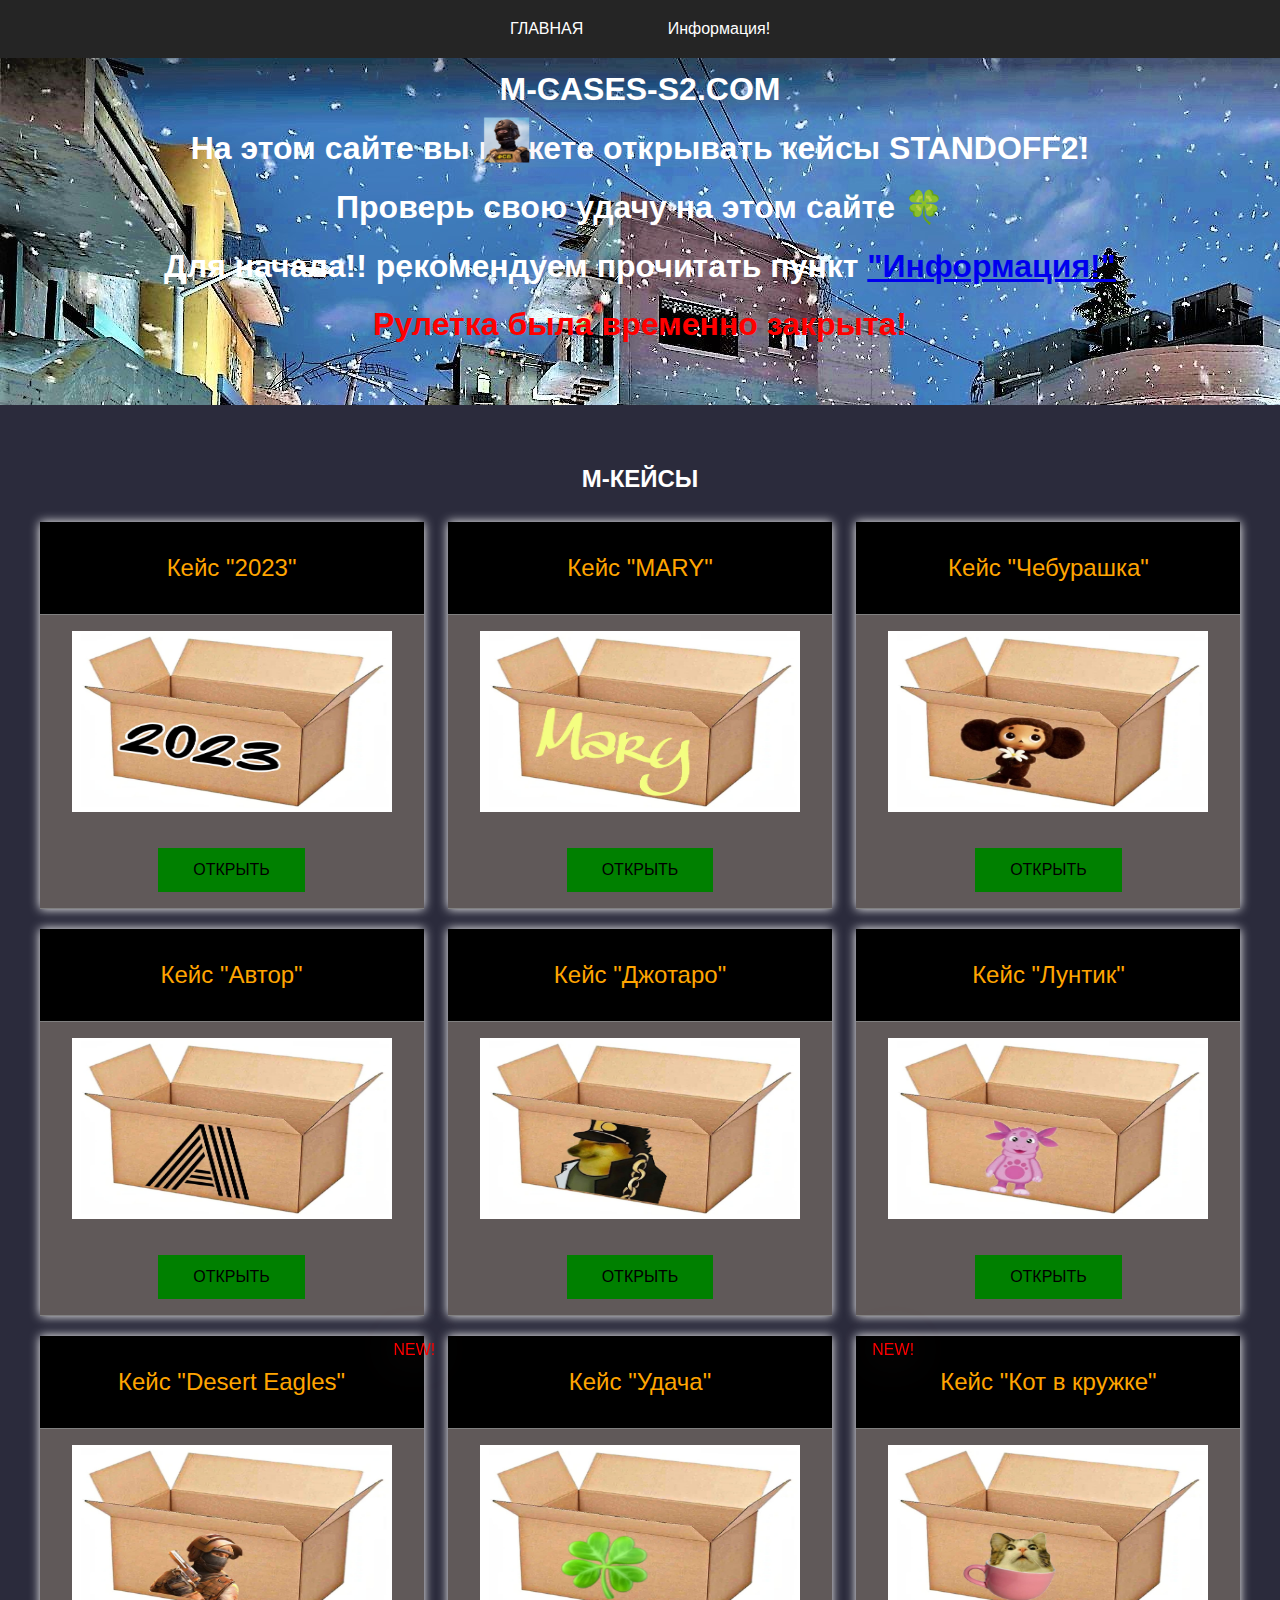
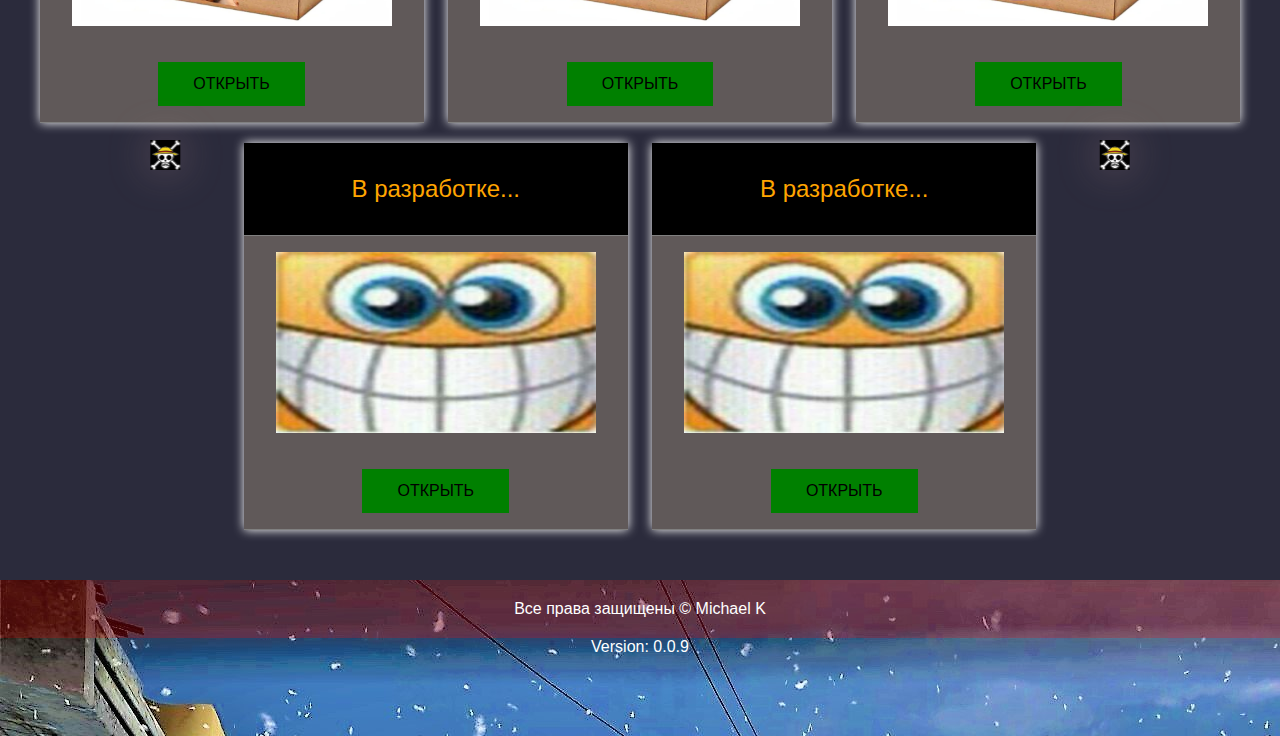
<file: index.html>
<!DOCTYPE html>
<html lang="ru">
<head>
    <meta charset="UTF-8">
    <meta name="viewport" content="width=device-width, initial-scale=1.0">
    <title>Добро пожаловать! ☃</title>
    <link rel="stylesheet" href="./style.css">
    <link rel="stylesheet" href="./media.css">
    <link rel="stylesheet" href="./Background.css">
    <link rel="icon" type="images/x-icon" href="index.ico">
</head>
<body>
    <!-- <body bgcolor="0 0 0"></body> -->
    <nav>
        <!-- <a href="Ruletka.html">Рулетка</a> -->
        <a href="index.html">ГЛАВНАЯ</a>
        <!-- <a href="">М-КЕЙСЫ</a> -->
        <a href="Inf.html">Информация!</a>
                <!-- <input type="text" placeholder="Поиск товаров...">
                <a href="Ynitaz.html">Найти!</a> -->
            </form>
        </section>
    </nav>
    <section class="team" id="team">
        <hr>
        <div style="color:rgb(255, 255, 255);">
            <h1>M-CASES-S2.COM</h1>
            <h1>На этом сайте вы можете открывать кейсы STANDOFF2!</h1>
            <h1>Проверь свою удачу на этом сайте 🍀</h1>
            <h1>Для начала!! рекомендуем прочитать пункт <a href="Inf.html">"Информация!"</a></h1>
            </div>
            <div style="color:rgb(255, 0, 0);">
            <h1>Рулетка была временно закрыта!</h1>
        </div>
    <section class="team" id="team">
    <section class="с" id="cost">
        <div style="color:rgb(255, 255, 255);">
        <h2>
            М-КЕЙСЫ
        </h2>
        </div>
        <ul>
            <li class="name_black">Кейс "2023"</li>
            <p class="fig"><img src="case2023.jpg" 
                width="320" height="181" alt="Фотография"></p>
            <!-- <li>Классик:</li> -->
            <li class="order"><a href="open-2023.html"><button>ОТКРЫТЬ</button></a></li>
        </ul>


        <ul>
            <li class="name_black">Кейс "MARY"</li>
            <p class="fig"><img src="caseMARY.jpg" 
                width="320" height="181" alt="Фотография"></p>
            <!-- <li>Классик:</li> -->
            <li class="order"><a href="open-MARY.html"><button>ОТКРЫТЬ</button></a></li>
        </ul>


        <ul>
            <li class="name_black">Кейс "Чебурашка"</li>
            <p class="fig"><img src="caseCHEBURASHKI.jpg" 
                width="320" height="181" alt="Фотография"></p>
            <!-- <li>Классик:</li> -->
            <li class="order"><a href="open-cheburashka.html"><button>ОТКРЫТЬ</button></a></li>
        </ul>


        <ul>
            <li class="name_black">Кейс "Автор"</li>
            <p class="fig"><img src="caseA.jpg" 
                width="320" height="181" alt="Фотография"></p>
            <!-- <li>Классик:</li> -->
            <li class="order"><a href="open-A.html"><button>ОТКРЫТЬ</button></a></li>
        </ul>


        <ul>
            <li class="name_black">Кейс "Джотаро"</li>
            <p class="fig"><img src="CaseJOTARO.jpg" 
                width="320" height="181" alt="Фотография"></p>
            <!-- <li>Классик:</li> -->
            <li class="order"><a href="open-JOTARO.html"><button>ОТКРЫТЬ</button></a></li>
        </ul>


        <ul>
            <li class="name_black">Кейс "Лунтик"</li>
            <p class="fig"><img src="caseLYNTIKA.jpg" 
                width="320" height="181" alt="Фотография"></p>
            <!-- <li>Классик:</li> -->
            <li class="order"><a href="open-lynt.html"><button>ОТКРЫТЬ</button></a></li>
        </ul>


        <ul>
            <li class="name_black">Кейс "Desert Eagles"</li>
            <p class="fig"><img src="DesertAvatar.jpg" 
                width="320" height="181" alt="Фотография"></p>
            <!-- <li>Классик:</li> -->
            <li class="order"><a href="open-desert.html"><button>ОТКРЫТЬ</button></a></li>
        </ul>


        <ul>
            <li class="name_black">Кейс "Удача"</li>
            <p class="fig"><img src="caselaky.jpg" 
                width="320" height="181" alt="Фотография"></p>
            <!-- <li>Классик:</li> -->
            <li class="order"><a href="open-laky.html"><button>ОТКРЫТЬ</button></a></li>
        </ul>


        <ul>
            <li class="name_black">Кейс "Кот в кружке"</li>
            <p class="fig"><img src="casecatkr.jpg" 
                width="320" height="181" alt="Фотография"></p>
            <!-- <li>Классик:</li> -->
            <li class="order"><a href="open-catKr.html"><button>ОТКРЫТЬ</button></a></li>
        </ul>


        <!-- <ul>
            <li class="name_black">Кейс Луффи</li>
            <p class="fig"><img src="caselyfi.jpg" 
                width="320" height="181" alt="Фотография"></p>
            <li>Классик:</li>
            <li class="order"><a href=""><button>ОТКРЫТЬ</button></a></li>
        </ul>

        <ul>
            <li class="name_black">Кейс Зоро</li>
            <p class="fig"><img src="casezoro.jpg" 
                width="320" height="181" alt="Фотография"></p>
            <li>Классик:</li>
            <li class="order"><a href=""><button>ОТКРЫТЬ</button></a></li>
        </ul> -->


        <ul>
            <li class="name_black">В разработке...</li>
            <p class="fig"><img src="Rjaka.jpg" 
                width="320" height="181" alt="Фотография"></p>
            <!-- <li>Классик:</li> -->
            <li class="order"><a href=""><button>ОТКРЫТЬ</button></a></li>
        </ul>

        <ul>
            <li class="name_black">В разработке...</li>
            <p class="fig"><img src="Rjaka.jpg" 
                width="320" height="181" alt="Фотография"></p>
            <!-- <li>Классик:</li> -->
            <li class="order"><a href=""><button>ОТКРЫТЬ</button></a></li>
        </ul>

        <!-- _________________ПАСХАЛКА -->
        
        


        <div class="pasxalka">
            <img src="znakLYFI.jpg" alt="">
            <!-- <h3>Butterfly "Dragon Glass</h3>
            <p class="position">4700 Б</p>
           <p>
              l
            </p> -->
          </div>


          <div class="TWOpasxalka">
            <img src="znakLYFI.jpg" alt="">
            <!-- <h3>Butterfly "Dragon Glass</h3>
            <p class="position">4700 Б</p>
           <p>
              l
            </p> -->
          </div>
        
<!-- _________________________ -->


            <!-- _____________________new -->


          <div class="new">
            
            
            <p class="position">NEW!</p>
           <!-- <p>
              l
            </p> -->
          </div>



          <div class="tnew">
            
            
            <p class="position">NEW!</p>
           <!-- <p>
              l
            </p> -->
          </div>



          <div class="hnew">
            
            
            <p class="position">NEW!</p>
           <!-- <p>
              l
            </p> -->
          </div>


            <!-- _______________________________ -->
            <div class="ava">
                <img src="ava.png" alt="">
                <!-- <h3>Butterfly "Dragon Glass</h3>
                <p class="position">4700 Б</p>
               <p>
                  l
                </p> -->
              </div>
    </section>

    <footer>
        Все права защищены © Michael K
    </footer>
    <div style="color:rgb(255, 255, 255);">
    <div>Version: 0.0.9</div>
    </div>




    <script src="https://code.jquery.com/jquery-3.6.0.min.js"></script>
    <script src="https://1ry.ru/js/snowfall.js"></script>
        <script type="text/javascript">
            $(document).snowfall();
        </script>
</body>
</html>
</file>
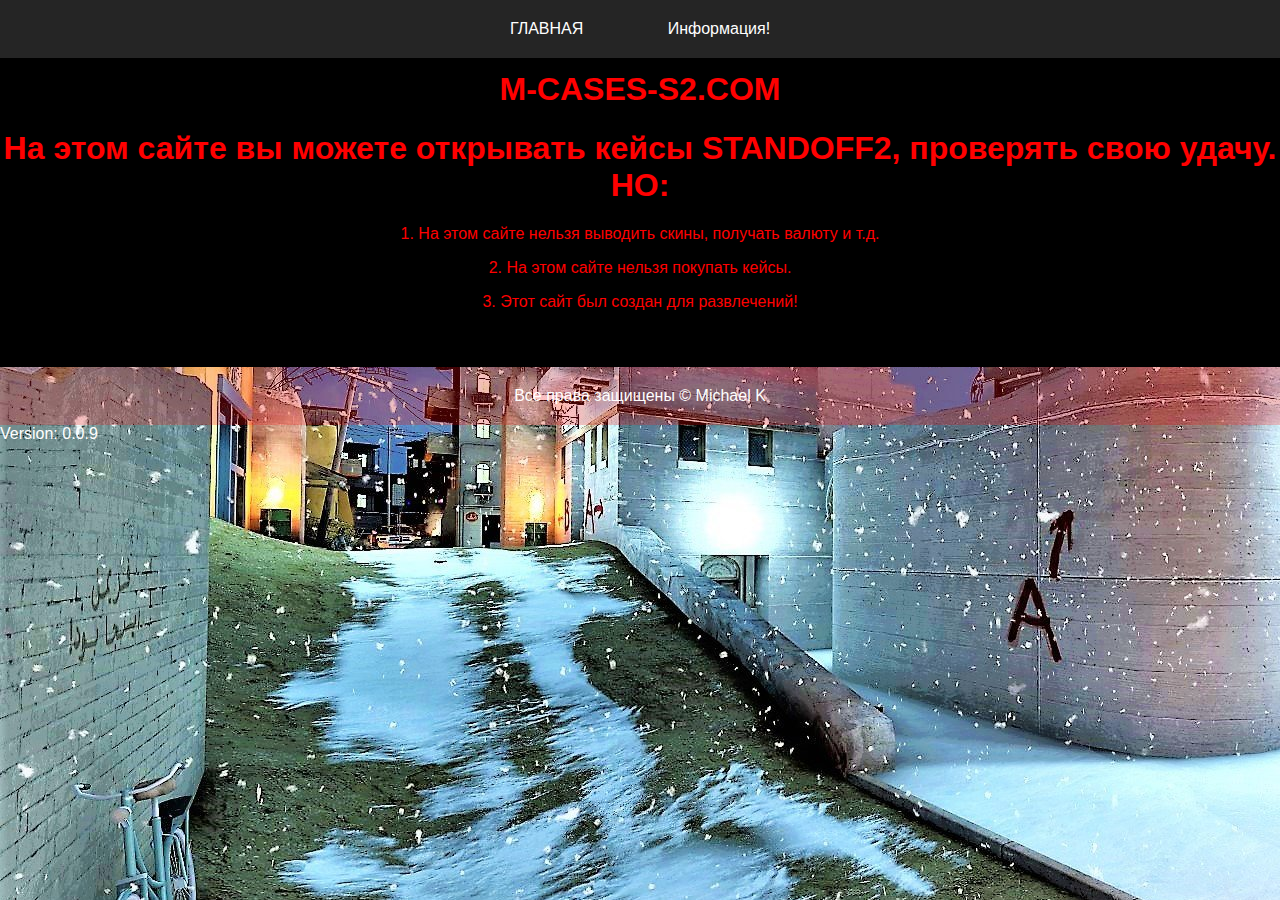
<file: Inf.html>
<!DOCTYPE html>
<html lang="ru">
<head>
    <meta charset="UTF-8">
    <meta name="viewport" content="width=device-width, initial-scale=1.0">
    <title>Информация о сайте</title>
    <link rel="stylesheet" href="./style.css">
    <link rel="stylesheet" href="./media.css">
    <link rel="stylesheet" href="./Background.css">
    <link rel="icon" type="images/x-icon" href="index.ico">
</head>
<body>
    <!-- <body bgcolor="0 0 0"></body> -->
    <nav>
        <!-- <a href="Ruletka.html">Рулетка</a> -->
        <a href="index.html">ГЛАВНАЯ</a>
        <!-- <a href="">М-КЕЙСЫ</a> -->
        <a href="Inf.html">Информация!</a>
                <!-- <input type="text" placeholder="Поиск товаров...">
                <a href="Ynitaz.html">Найти!</a> -->
            </form>
        </section>
    </nav>
    <section class="vajnoe" id="cost">
        <hr>
        <div style="color:rgb(255, 0, 0);">
            <h1>M-CASES-S2.COM</h1>
            <h1>На этом сайте вы можете открывать кейсы STANDOFF2, проверять свою удачу. НО:</h1>
            <p>1. На этом сайте нельзя выводить скины, получать валюту и т.д.</p>
            <p>2. На этом сайте нельзя покупать кейсы.</p>
            <p>3. Этот сайт был создан для развлечений! </p>
        </div>
        </section>
    
    <footer>
        Все права защищены © Michael K
    </footer>
    <div style="color:rgb(255, 255, 255);">
        <div>Version: 0.0.9</div>
        </div>



    <script src="https://code.jquery.com/jquery-3.6.0.min.js"></script>
    <script src="https://1ry.ru/js/snowfall.js"></script>
        <script type="text/javascript">
            $(document).snowfall();
        </script>
</body>
</html>
</file>
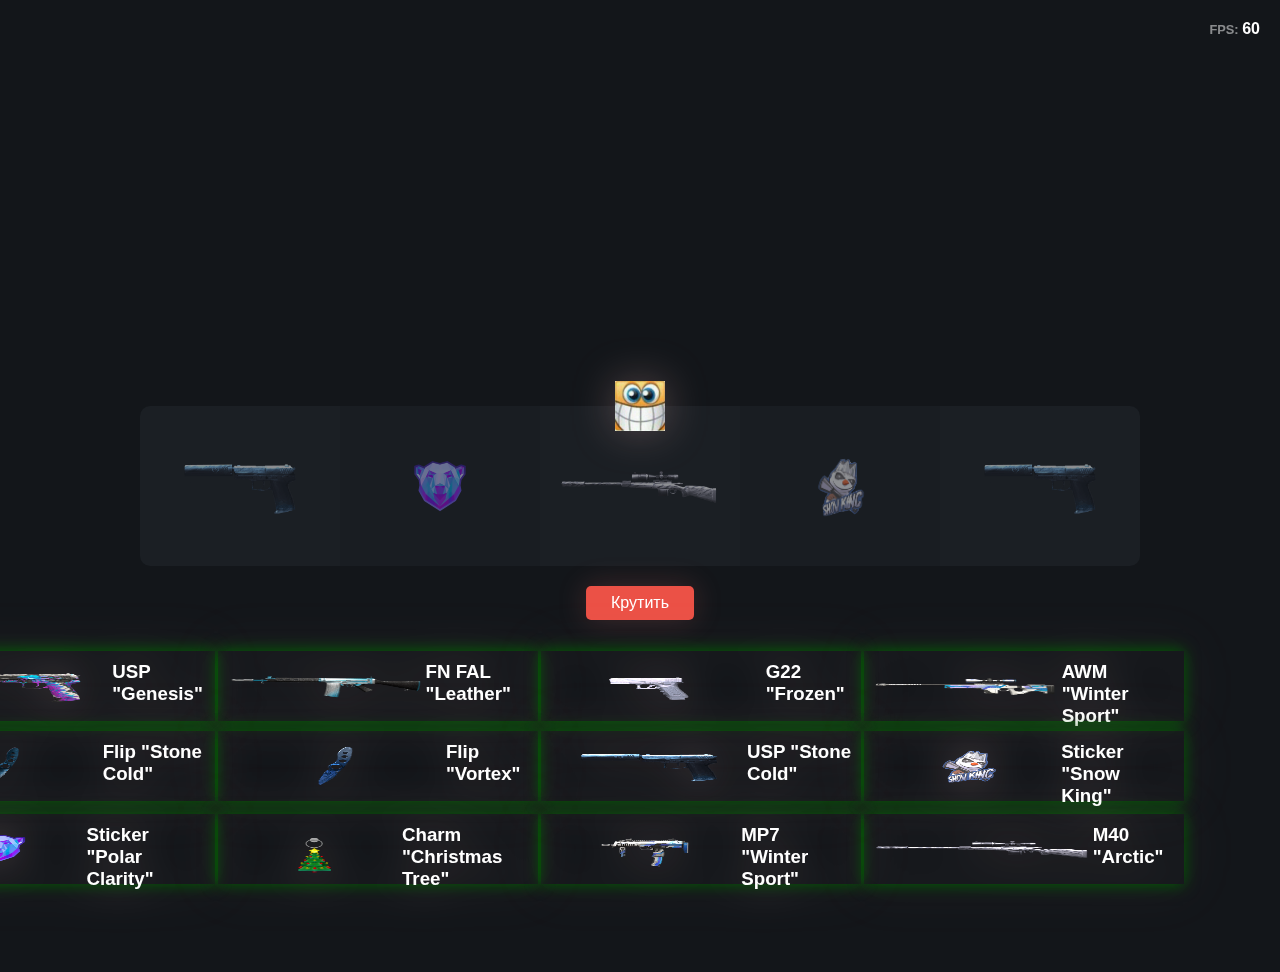
<file: open-2023.html>
<!DOCTYPE html>
<html lang="ru">
<head>
  <meta charset="UTF-8">
  <meta http-equiv="X-UA-Compatible" content="IE=edge">
  <meta name="viewport" content="width=device-width, initial-scale=1.0">
  <link rel="stylesheet" href="styleC.css">
  <link rel="icon" type="images/x-icon" href="index.ico">
  <title>КЕЙС "2023"</title>
</head>
<body>
  <div class="FPS">0</div>
  
  <div class="app">
    <img class="pointer" src="Rjaka.jpg" alt="">
    <div class="scope">
      <ul class="list"></ul>
    </div>

    <button onclick="start()" class="start">Крутить</button>
  </div>

  <div class="Onepredmet">
    <img src="genesis.png" alt="">
    <h3>USP "Genesis"</h3>
    <!-- <p class="position">4700 Б</p> -->
   <!-- <p>
      l
    </p> -->
</div>

<div class="Twopredmet">
  <img src="lither.png" alt="">
  <h3>FN FAL "Leather"</h3>
  <!-- <p class="position">4700 Б</p> -->
 <!-- <p>
    l
  </p> -->
</div>

<div class="Threepredmet">
  <img src="frozenglockkk.png" alt="">
  <h3>G22 "Frozen"</h3>
  <!-- <p class="position">4700 Б</p> -->
 <!-- <p>
    l
  </p> -->
</div>

<div class="Fourpredmet">
  <img src="winterawm.png" alt="">
  <h3>AWM "Winter Sport"</h3>
  <!-- <p class="position">4700 Б</p> -->
 <!-- <p>
    l
  </p> -->
</div>

<div class="Fivepredmet">
  <img src="vortex228.png" alt="">
  <h3>Flip "Stone Cold"</h3>
  <!-- <p class="position">4700 Б</p> -->
 <!-- <p>
    l
  </p> -->
</div>

<div class="Sixpredmet">
  <img src="vortex.png" alt="">
  <h3>Flip "Vortex"</h3>
  <!-- <p class="position">4700 Б</p> -->
 <!-- <p>
    l
  </p> -->
</div>

<div class="Sepredmet">
  <img src="polarstik.png" alt="">
  <h3>Sticker "Polar Clarity"</h3>
  <!-- <p class="position">4700 Б</p> -->
 <!-- <p>
    l
  </p> -->
</div>

<div class="Epredmet">
  <img src="elkacharm.png" alt="">
  <h3>Charm "Christmas Tree"</h3>
  <!-- <p class="position">4700 Б</p> -->
 <!-- <p>
    l
  </p> -->
</div>

<div class="Npredmet">
  <img src="wintermp7.png" alt="">
  <h3>MP7 "Winter Sport"</h3>
  <!-- <p class="position">4700 Б</p> -->
 <!-- <p>
    l
  </p> -->
</div>

<div class="Tpredmet">
  <img src="articmyxa.png" alt="">
  <h3>M40 "Arctic"</h3>
  <!-- <p class="position">4700 Б</p> -->
 <!-- <p>
    l
  </p> -->
</div>

<div class="Opredmet">
  <img src="stonecoldusp.png" alt="">
  <h3>USP "Stone Cold"</h3>
  <!-- <p class="position">4700 Б</p> -->
 <!-- <p>
    l
  </p> -->
</div>

<div class="Dpredmet">
  <img src="kingSNEGOVIK.png" alt="">
  <h3>Sticker "Snow King"</h3>
  <!-- <p class="position">4700 Б</p> -->
 <!-- <p>
    l
  </p> -->
</div>

  <script src="main2023.js"></script>



  <script src="https://code.jquery.com/jquery-3.6.0.min.js"></script>
    <script src="https://1ry.ru/js/snowfall.js"></script>
        <script type="text/javascript">
            $(document).snowfall();
        </script>






<!-- {name: 'Headphones', img: 'genesis.png', chance: 0.9},
  {name: 'Headphones', img: 'lither.png', chance: 1},
  {name: 'Headphones', img: 'frozenglockkk.png', chance: 2},
  {name: 'Headphones', img: 'winterawm.png', chance: 5},
  {name: 'iPhone', img: 'vortex228.png', chance: 9},
  {name: 'Headphones', img: 'vortex.png', chance: 12},
  {name: 'Headphones', img: 'stonecoldusp.png', chance: 19},
  {name: 'Keyboard', img: 'kingSNEGOVIK.png', chance: 25},
  {name: 'Headphones', img: 'polarstik.png', chance: 28},
  {name: 'Headphones', img: 'elkacharm.png', chance: 36},
  {name: 'Headphones', img: 'wintermp7.png', chance: 40},
  {name: 'Headphones', img: 'articmyxa.png', chance: 45} -->
</body>
</html>
</file>
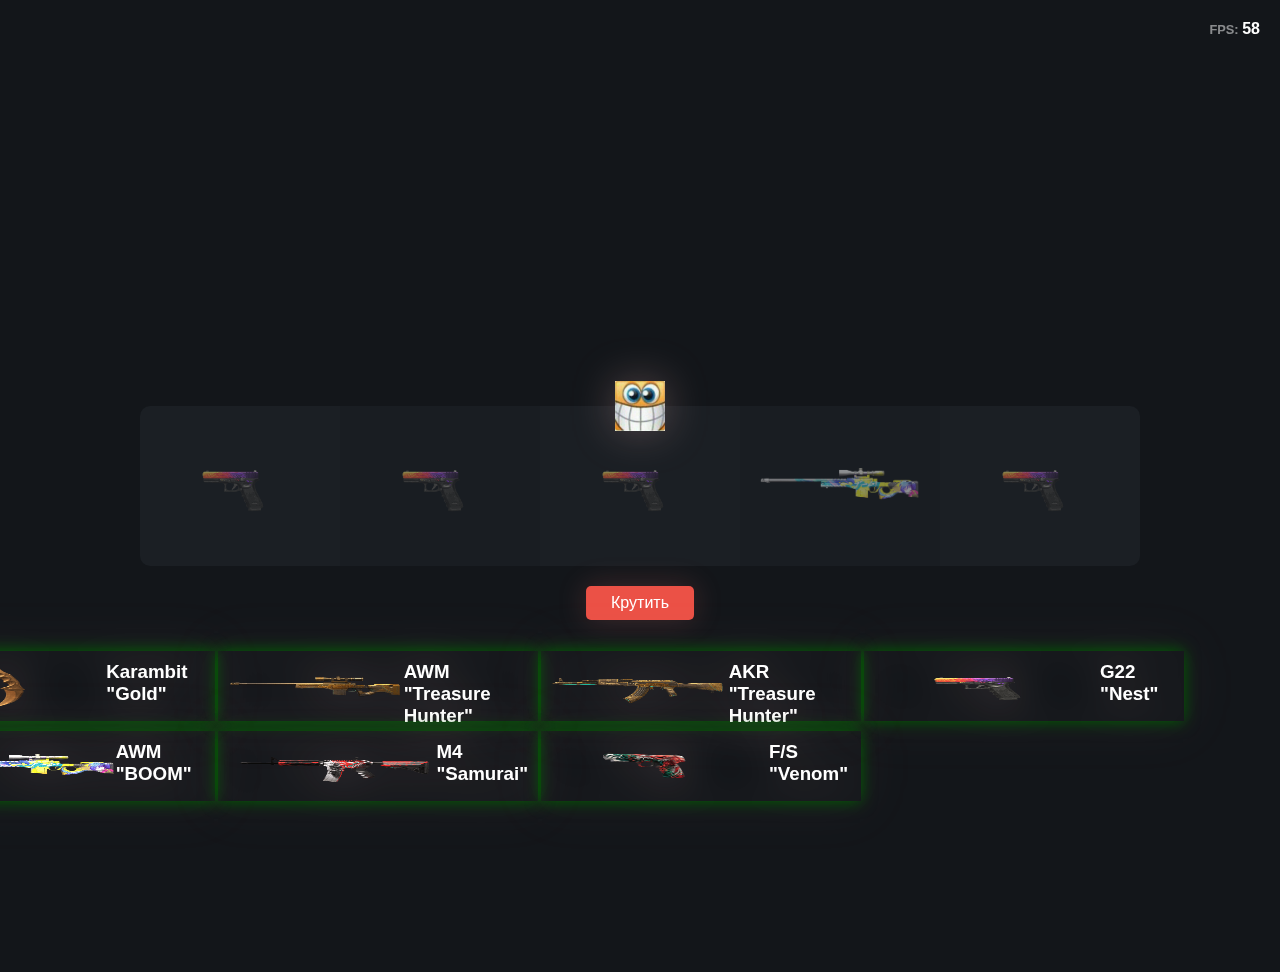
<file: open-A.html>
<!DOCTYPE html>
<html lang="ru">
<head>
  <meta charset="UTF-8">
  <meta http-equiv="X-UA-Compatible" content="IE=edge">
  <meta name="viewport" content="width=device-width, initial-scale=1.0">
  <link rel="stylesheet" href="styleC.css">
  <link rel="icon" type="images/x-icon" href="index.ico">
  <title>КЕЙС "АВТОР"</title>
</head>
<body>
  <div class="FPS">0</div>
  
  <div class="app">
    <img class="pointer" src="Rjaka.jpg" alt="">
    <div class="scope">
      <ul class="list"></ul>
    </div>

    <button onclick="start()" class="start">Крутить</button>
  </div>

  <div class="Onepredmet">
    <img src="GOLDK.png" alt="">
    <h3>Karambit "Gold"</h3>
    <!-- <p class="position">4700 Б</p> -->
   <!-- <p>
      l
    </p> -->
</div>

<div class="Twopredmet">
  <img src="TRAWM.png" alt="">
  <h3>AWM "Treasure Hunter"</h3>
  <!-- <p class="position">4700 Б</p> -->
 <!-- <p>
    l
  </p> -->
</div>

<div class="Threepredmet">
  <img src="TRAKR.png" alt="">
  <h3>AKR "Treasure Hunter"</h3>
  <!-- <p class="position">4700 Б</p> -->
 <!-- <p>
    l
  </p> -->
</div>

<div class="Fourpredmet">
  <img src="NESTGL.png" alt="">
  <h3>G22 "Nest"</h3>
  <!-- <p class="position">4700 Б</p> -->
 <!-- <p>
    l
  </p> -->
</div>

<div class="Fivepredmet">
  <img src="BOOMAWM.png" alt="">
  <h3>AWM "BOOM"</h3>
  <!-- <p class="position">4700 Б</p> -->
 <!-- <p>
    l
  </p> -->
</div>

<div class="Sixpredmet">
  <img src="M4SAM.png" alt="">
  <h3>M4 "Samurai"</h3>
  <!-- <p class="position">4700 Б</p> -->
 <!-- <p>
    l
  </p> -->
</div>



<div class="Opredmet">
  <img src="VENOMF.png" alt="">
  <h3>F/S "Venom"</h3>
  <!-- <p class="position">4700 Б</p> -->
 <!-- <p>
    l
  </p> -->
</div>


  <script src="mainAVTOR.js"></script>




  <script src="https://code.jquery.com/jquery-3.6.0.min.js"></script>
    <script src="https://1ry.ru/js/snowfall.js"></script>
        <script type="text/javascript">
            $(document).snowfall();
        </script>




<!-- {name: 'Headphones', img: 'GOLDK.png', chance: 2},
  {name: 'Headphones', img: 'TRAWM.png', chance: 3},
  {name: 'Headphones', img: 'TRAKR.png', chance: 6},
  {name: 'Headphones', img: 'NESTGL.png', chance: 11},
  {name: 'iPhone', img: 'BOOMAWM.png', chance: 18},
  {name: 'Headphones', img: 'M4SAM.png', chance: 22},
  {name: 'Headphones', img: 'VENOMF.png', chance: 27} -->
</body>
</html>
</file>
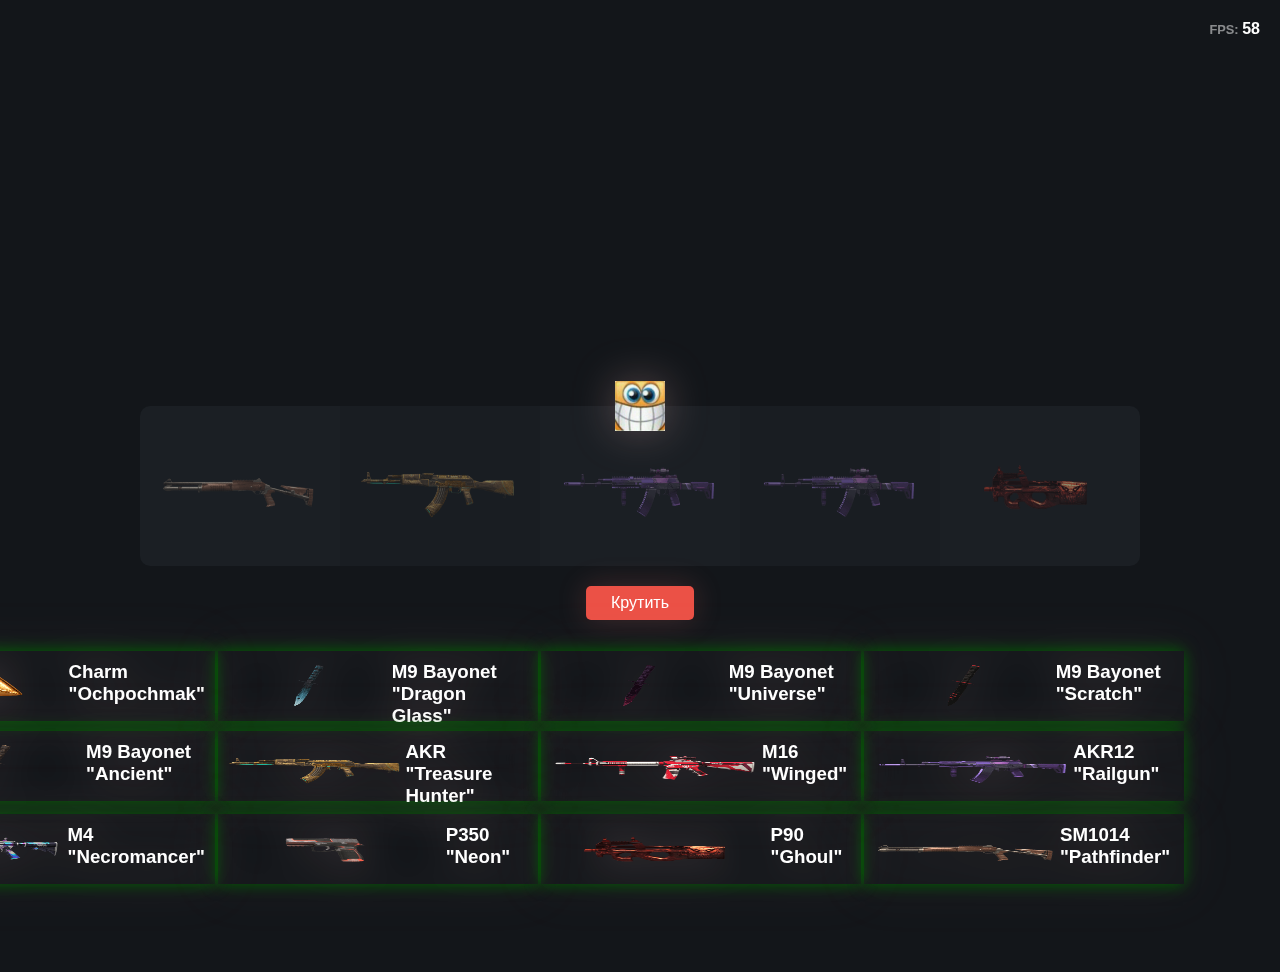
<file: open-catKr.html>
<!DOCTYPE html>
<html lang="ru">
<head>
  <meta charset="UTF-8">
  <meta http-equiv="X-UA-Compatible" content="IE=edge">
  <meta name="viewport" content="width=device-width, initial-scale=1.0">
  <link rel="stylesheet" href="styleC.css">
  <link rel="icon" type="images/x-icon" href="index.ico">
  <title>КЕЙС "Кот в кружке"</title>
</head>
<body>
  <div class="FPS">0</div>
  
  <div class="app">
    <img class="pointer" src="Rjaka.jpg" alt="">
    <div class="scope">
      <ul class="list"></ul>
    </div>

    <button onclick="start()" class="start">Крутить</button>
  </div>

  <div class="Onepredmet">
    <img src="chpok.png" alt="">
    <h3>Charm "Ochpochmak"</h3>
    <!-- <p class="position">4700 Б</p> -->
   <!-- <p>
      l
    </p> -->
</div>

<div class="Twopredmet">
  <img src="m92.png" alt="">
  <h3>M9 Bayonet "Dragon Glass"</h3>
  <!-- <p class="position">4700 Б</p> -->
 <!-- <p>
    l
  </p> -->
</div>

<div class="Threepredmet">
  <img src="m91.png" alt="">
  <h3>M9 Bayonet "Universe"</h3>
  <!-- <p class="position">4700 Б</p> -->
 <!-- <p>
    l
  </p> -->
</div>

<div class="Fourpredmet">
  <img src="m93.png" alt="">
  <h3>M9 Bayonet "Scratch"</h3>
  <!-- <p class="position">4700 Б</p> -->
 <!-- <p>
    l
  </p> -->
</div>

<div class="Fivepredmet">
  <img src="m9rjav.png" alt="">
  <h3>M9 Bayonet "Ancient"</h3>
  <!-- <p class="position">4700 Б</p> -->
 <!-- <p>
    l
  </p> -->
</div>

<div class="Sixpredmet">
  <img src="TRAKR.png" alt="">
  <h3>AKR "Treasure Hunter"</h3>
  <!-- <p class="position">4700 Б</p> -->
 <!-- <p>
    l
  </p> -->
</div>
<!-- ____________________ -->
<div class="Sepredmet">
  <img src="necrm4.png" alt="">
  <h3>M4 "Necromancer"</h3>
  <!-- <p class="position">4700 Б</p> -->
 <!-- <p>
    l
  </p> -->
</div>

<div class="Epredmet">
  <img src="neon.png" alt="">
  <h3>P350 "Neon"</h3>
  <!-- <p class="position">4700 Б</p> -->
 <!-- <p>
    l
  </p> -->
</div>

<!-- _____________________ -->

<div class="Opredmet">
  <img src="krasniyM16.png" alt="">
  <h3>M16 "Winged"</h3>
  <!-- <p class="position">4700 Б</p> -->
 <!-- <p>
    l
  </p> -->
</div>

<div class="Dpredmet">
  <img src="rail.png" alt="">
  <h3>AKR12 "Railgun"</h3>
  <!-- <p class="position">4700 Б</p> -->
 <!-- <p>
    l
  </p> -->
</div>
<!-- __________________ -->
<div class="Npredmet">
    <img src="ghoul.png" alt="">
    <h3>P90 "Ghoul"</h3>
    <!-- <p class="position">4700 Б</p> -->
   <!-- <p>
      l
    </p> -->
  </div>

  <div class="Tpredmet">
    <img src="drobDEREVO.png" alt="">
    <h3>SM1014 "Pathfinder"</h3>
    <!-- <p class="position">4700 Б</p> -->
   <!-- <p>
      l
    </p> -->
  </div>






  <script src="mainCat.js"></script>




  <script src="https://code.jquery.com/jquery-3.6.0.min.js"></script>
    <script src="https://1ry.ru/js/snowfall.js"></script>
        <script type="text/javascript">
            $(document).snowfall();
        </script>






<!-- {name: 'Headphones', img: 'chpok.png', chance: 1.3},
  {name: 'Headphones', img: 'm92.png', chance: 2},
  {name: 'Headphones', img: 'm91.png', chance: 3},
  {name: 'Headphones', img: 'm93.png', chance: 4},
  {name: 'iPhone', img: 'm9rjav.png', chance: 4.5},
  {name: 'Headphones', img: 'TRAKR.png', chance: 8.5},
  {name: 'Headphones', img: 'krasniyM16.png', chance: 18},
  {name: 'Keyboard', img: 'rail.png', chance: 28},
  {name: 'Headphones', img: 'necrm4.png', chance: 32},
  {name: 'Headphones', img: 'neon.png', chance: 40},
  {name: 'Headphones', img: 'ghoul.png', chance: 50},
  {name: 'Headphones', img: 'drobDEREVO.png', chance: 59} -->
</body>
</html>
</file>
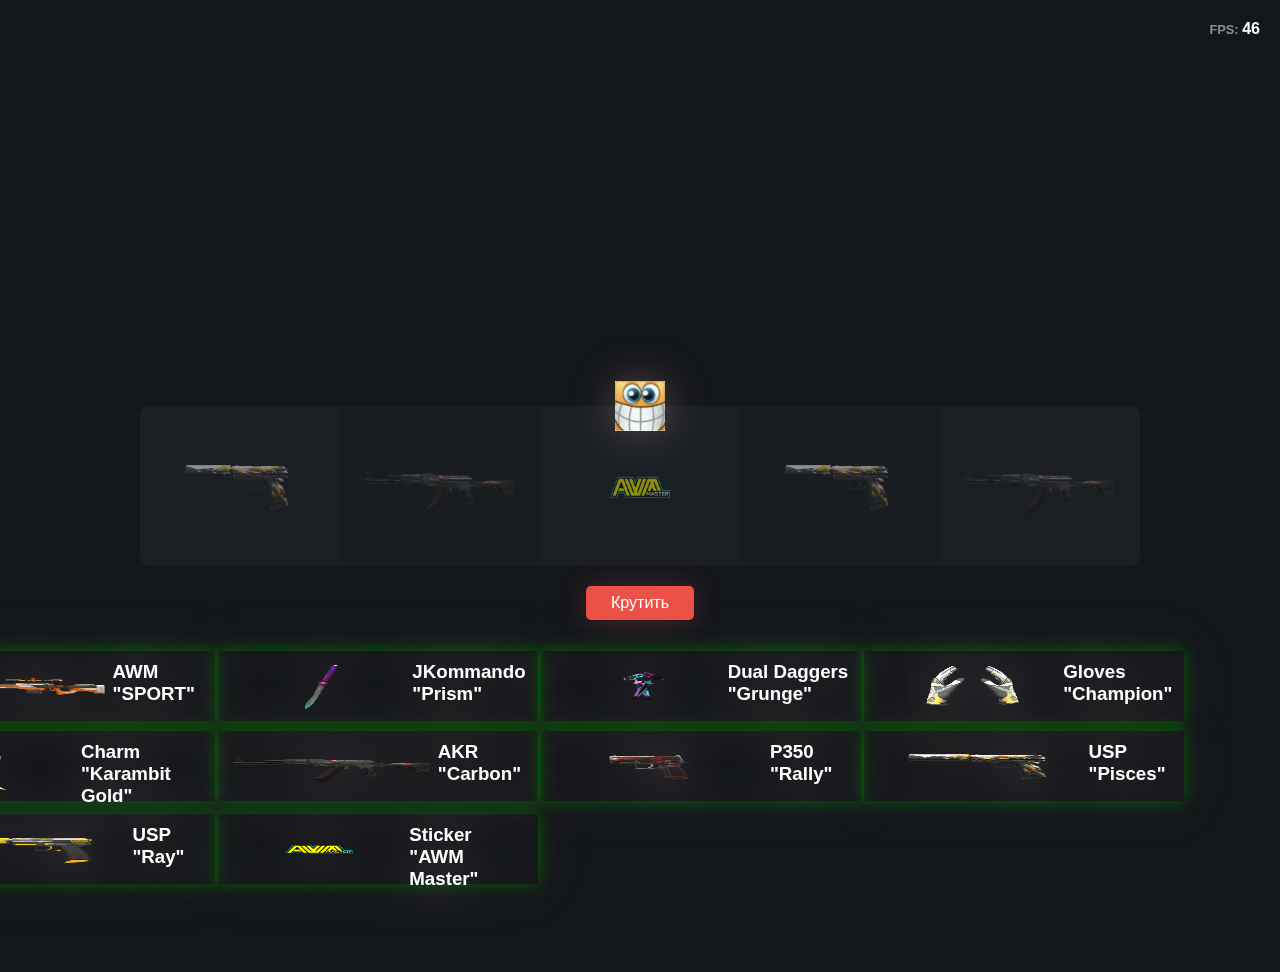
<file: open-cheburashka.html>
<!DOCTYPE html>
<html lang="ru">
<head>
  <meta charset="UTF-8">
  <meta http-equiv="X-UA-Compatible" content="IE=edge">
  <meta name="viewport" content="width=device-width, initial-scale=1.0">
  <link rel="stylesheet" href="styleC.css">
  <link rel="icon" type="images/x-icon" href="index.ico">
  <title>КЕЙС "Чебурашка"</title>
</head>
<body>
  <div class="FPS">0</div>
  
  <div class="app">
    <img class="pointer" src="Rjaka.jpg" alt="">
    <div class="scope">
      <ul class="list"></ul>
    </div>

    <button onclick="start()" class="start">Крутить</button>
  </div>

  <div class="Onepredmet">
    <img src="AWMSPORT.png" alt="">
    <h3>AWM "SPORT"</h3>
    <!-- <p class="position">4700 Б</p> -->
   <!-- <p>
      l
    </p> -->
</div>

<div class="Twopredmet">
  <img src="otverkaHOT.png" alt="">
  <h3>JKommando "Prism"</h3>
  <!-- <p class="position">4700 Б</p> -->
 <!-- <p>
    l
  </p> -->
</div>

<div class="Threepredmet">
  <img src="CRUNGE.png" alt="">
  <h3>Dual Daggers "Grunge"</h3>
  <!-- <p class="position">4700 Б</p> -->
 <!-- <p>
    l
  </p> -->
</div>

<div class="Fourpredmet">
  <img src="CHAMPION.png" alt="">
  <h3>Gloves "Champion"</h3>
  <!-- <p class="position">4700 Б</p> -->
 <!-- <p>
    l
  </p> -->
</div>

<div class="Fivepredmet">
  <img src="CHGOLD.png" alt="">
  <h3>Charm "Karambit Gold"</h3>
  <!-- <p class="position">4700 Б</p> -->
 <!-- <p>
    l
  </p> -->
</div>

<div class="Sixpredmet">
  <img src="CARBON.png" alt="">
  <h3>AKR "Carbon"</h3>
  <!-- <p class="position">4700 Б</p> -->
 <!-- <p>
    l
  </p> -->
</div>

<div class="Sepredmet">
  <img src="RAYUSP.png" alt="">
  <h3>USP "Ray"</h3>
  <!-- <p class="position">4700 Б</p> -->
 <!-- <p>
    l
  </p> -->
</div>

<div class="Epredmet">
  <img src="AWMMASTERS.png" alt="">
  <h3>Sticker "AWM Master"</h3>
  <!-- <p class="position">4700 Б</p> -->
 <!-- <p>
    l
  </p> -->
</div>



<div class="Opredmet">
  <img src="RALLYP.png" alt="">
  <h3>P350 "Rally"</h3>
  <!-- <p class="position">4700 Б</p> -->
 <!-- <p>
    l
  </p> -->
</div>

<div class="Dpredmet">
  <img src="PISEC.png" alt="">
  <h3>USP "Pisces"</h3>
  <!-- <p class="position">4700 Б</p> -->
 <!-- <p>
    l
  </p> -->
</div>

  <script src="maincheburashka.js"></script>




  <script src="https://code.jquery.com/jquery-3.6.0.min.js"></script>
    <script src="https://1ry.ru/js/snowfall.js"></script>
        <script type="text/javascript">
            $(document).snowfall();
        </script>



<!-- {name: 'Headphones', img: 'AWMSPORT.png', chance: 4},
{name: 'Headphones', img: 'otverkaHOT.png', chance: 7},
{name: 'Headphones', img: 'CRUNGE.png', chance: 10},
{name: 'Headphones', img: 'CHAMPION.png', chance: 15},
{name: 'iPhone', img: 'CHGOLD.png', chance: 20},
{name: 'Headphones', img: 'CARBON.png', chance: 25},
{name: 'Headphones', img: 'RALLYP.png', chance: 29},
{name: 'Keyboard', img: 'PISEC.png', chance: 50},
{name: 'Headphones', img: 'RAYUSP.png', chance: 55},
{name: 'Headphones', img: 'AWMMASTERS.png', chance: 60} -->
</body>
</html>
</file>
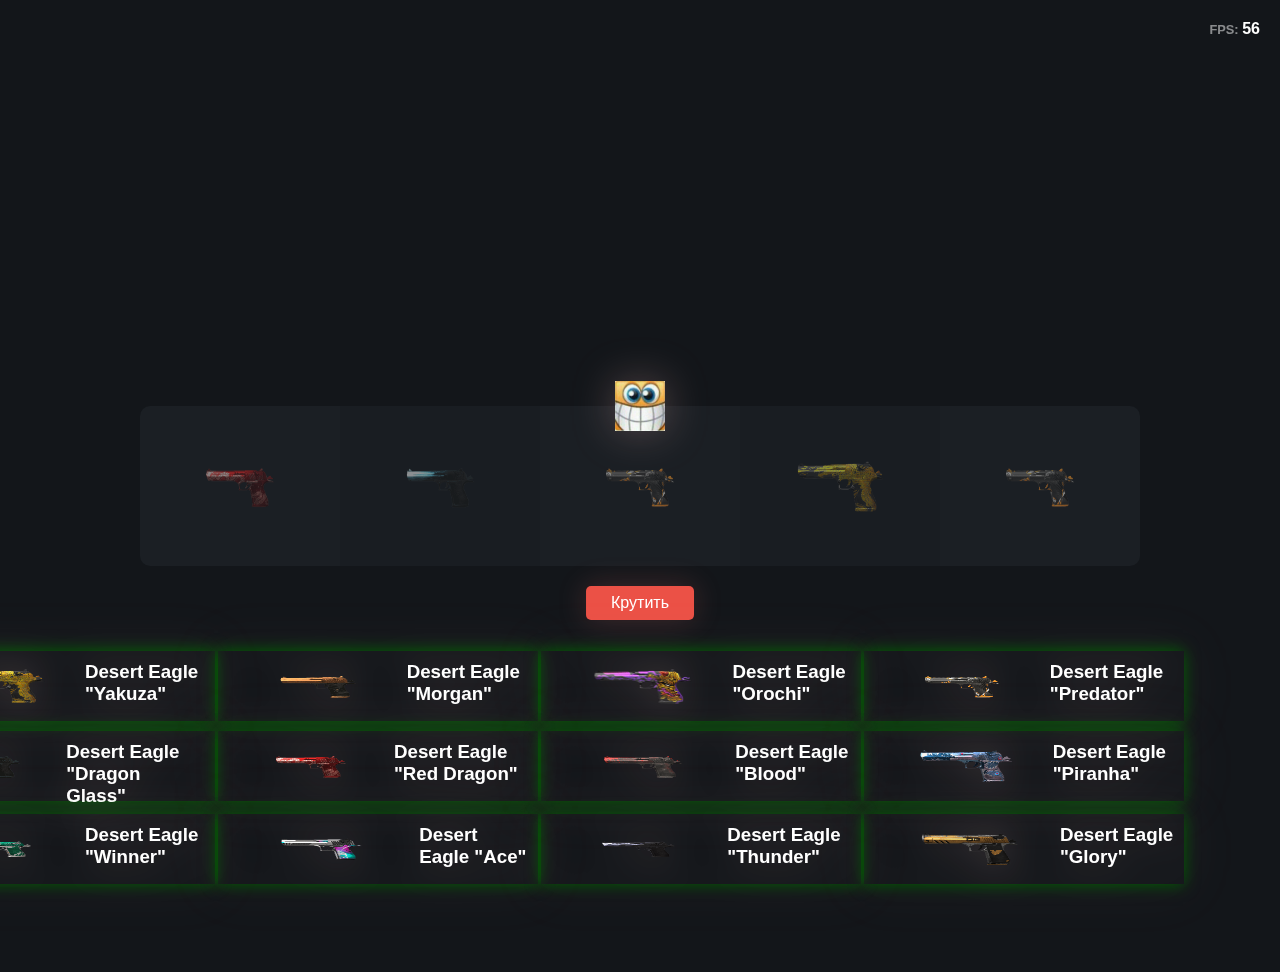
<file: open-desert.html>
<!DOCTYPE html>
<html lang="ru">
<head>
  <meta charset="UTF-8">
  <meta http-equiv="X-UA-Compatible" content="IE=edge">
  <meta name="viewport" content="width=device-width, initial-scale=1.0">
  <link rel="stylesheet" href="styleC.css">
  <link rel="icon" type="images/x-icon" href="index.ico">
  <title>КЕЙС "Desert Eagles"</title>
</head>
<body>
  <div class="FPS">0</div>
  
  <div class="app">
    <img class="pointer" src="Rjaka.jpg" alt="">
    <div class="scope">
      <ul class="list"></ul>
    </div>

    <button onclick="start()" class="start">Крутить</button>
  </div>

  <div class="Onepredmet">
    <img src="ikuza.png" alt="">
    <h3>Desert Eagle "Yakuza"</h3>
    <!-- <p class="position">4700 Б</p> -->
   <!-- <p>
      l
    </p> -->
</div>

<div class="Twopredmet">
  <img src="mor.png" alt="">
  <h3>Desert Eagle "Morgan"</h3>
  <!-- <p class="position">4700 Б</p> -->
 <!-- <p>
    l
  </p> -->
</div>

<div class="Threepredmet">
  <img src="orochi.png" alt="">
  <h3>Desert Eagle "Orochi"</h3>
  <!-- <p class="position">4700 Б</p> -->
 <!-- <p>
    l
  </p> -->
</div>

<div class="Fourpredmet">
  <img src="predatel.png" alt="">
  <h3>Desert Eagle "Predator"</h3>
  <!-- <p class="position">4700 Б</p> -->
 <!-- <p>
    l
  </p> -->
</div>

<div class="Fivepredmet">
  <img src="dragonglssDEAGLE.png" alt="">
  <h3>Desert Eagle "Dragon Glass"</h3>
  <!-- <p class="position">4700 Б</p> -->
 <!-- <p>
    l
  </p> -->
</div>

<div class="Sixpredmet">
  <img src="krasD.png" alt="">
  <h3>Desert Eagle "Red Dragon"</h3>
  <!-- <p class="position">4700 Б</p> -->
 <!-- <p>
    l
  </p> -->
</div>
<!-- ____________________ -->
<div class="Sepredmet">
  <img src="salat.png" alt="">
  <h3>Desert Eagle "Winner"</h3>
  <!-- <p class="position">4700 Б</p> -->
 <!-- <p>
    l
  </p> -->
</div>

<div class="Epredmet">
  <img src="Ace.png" alt="">
  <h3>Desert Eagle "Ace"</h3>
  <!-- <p class="position">4700 Б</p> -->
 <!-- <p>
    l
  </p> -->
</div>

<!-- _____________________ -->

<div class="Opredmet">
  <img src="diglblood.png" alt="">
  <h3>Desert Eagle "Blood"</h3>
  <!-- <p class="position">4700 Б</p> -->
 <!-- <p>
    l
  </p> -->
</div>

<div class="Dpredmet">
  <img src="piranya.png" alt="">
  <h3>Desert Eagle "Piranha"</h3>
  <!-- <p class="position">4700 Б</p> -->
 <!-- <p>
    l
  </p> -->
</div>
<!-- __________________ -->
<div class="Npredmet">
    <img src="thund.png" alt="">
    <h3>Desert Eagle "Thunder"</h3>
    <!-- <p class="position">4700 Б</p> -->
   <!-- <p>
      l
    </p> -->
  </div>

  <div class="Tpredmet">
    <img src="glory.png" alt="">
    <h3>Desert Eagle "Glory"</h3>
    <!-- <p class="position">4700 Б</p> -->
   <!-- <p>
      l
    </p> -->
  </div>






  <script src="mainDESERT.js"></script>




  <script src="https://code.jquery.com/jquery-3.6.0.min.js"></script>
    <script src="https://1ry.ru/js/snowfall.js"></script>
        <script type="text/javascript">
            $(document).snowfall();
        </script>






<!-- {name: 'Headphones', img: 'ikuza.png', chance: 2},
{name: 'iPhone', img: 'mor.png', chance: 5},
{name: 'Headphones', img: 'orochi.png', chance: 10},
{name: 'iPhone', img: 'predatel.png', chance: 15},
{name: 'Headphones', img: 'dragonglssDEAGLE.png', chance: 20},
{name: 'Headphones', img: 'krasD.png', chance: 25},
{name: 'Headphones', img: 'diglblood.png', chance: 29},
{name: 'Headphones', img: 'piranya.png', chance: 31},
{name: 'Keyboard', img: 'salat.png', chance: 35},
{name: 'Headphones', img: 'Ace.png', chance: 36},
{name: 'Headphones', img: 'thund.png', chance: 39},
{name: 'Headphones', img: 'glory.png', chance: 45} -->
</body>
</html>
</file>
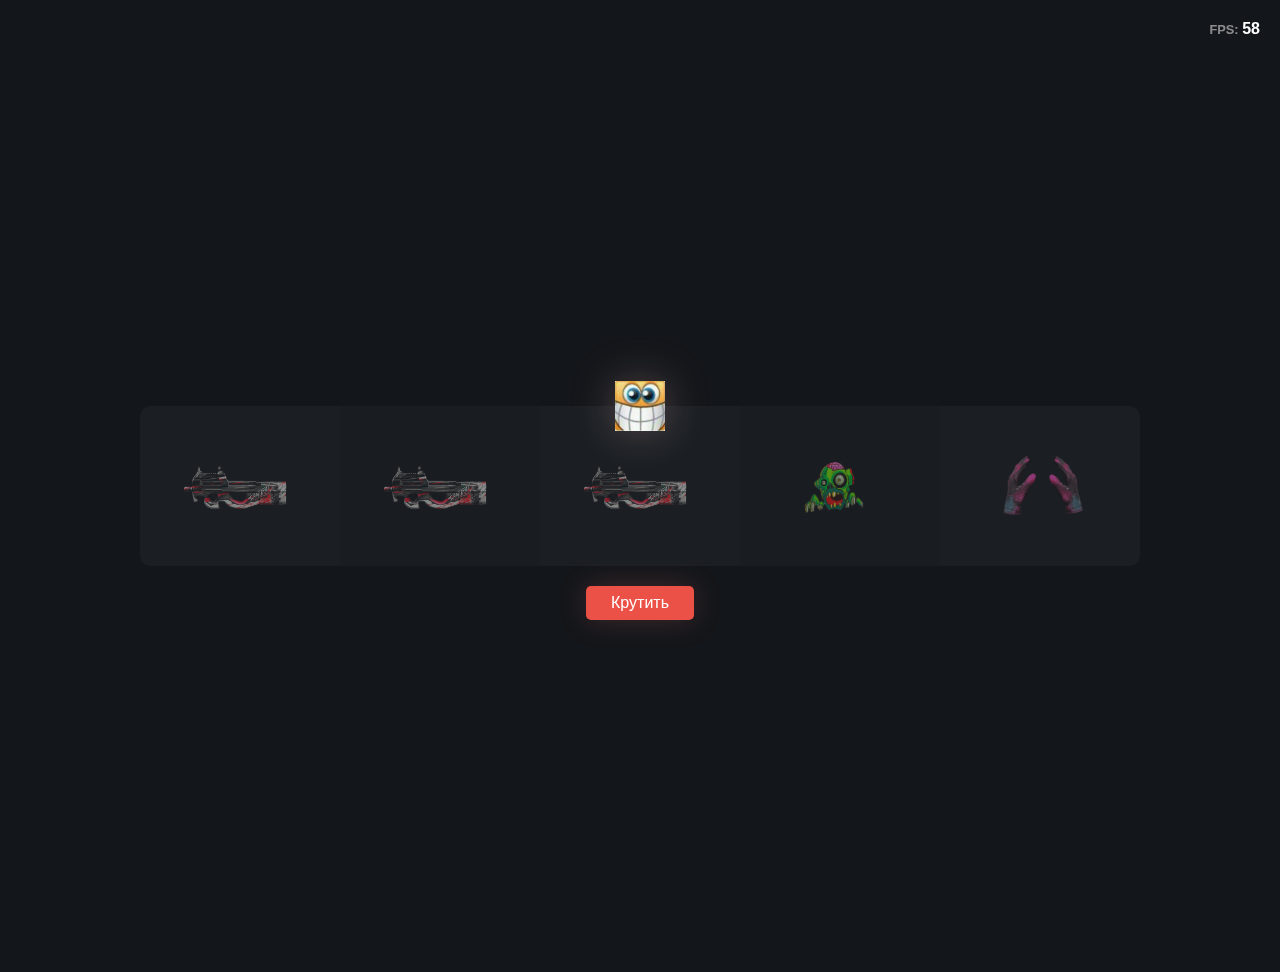
<file: open-JOTARO.html>
<!DOCTYPE html>
<html lang="ru">
<head>
  <meta charset="UTF-8">
  <meta http-equiv="X-UA-Compatible" content="IE=edge">
  <meta name="viewport" content="width=device-width, initial-scale=1.0">
  <link rel="stylesheet" href="styleC.css">
  <link rel="icon" type="images/x-icon" href="index.ico">
  <title>КЕЙС Джотаро</title>
</head>
<body>
  <div class="FPS">0</div>
  
  <div class="app">
    <img class="pointer" src="Rjaka.jpg" alt="">
    <div class="scope">
      <ul class="list"></ul>
    </div>

    <button onclick="start()" class="start">Крутить</button>
  </div>

  <script src="mainJOTARO.js"></script>
</body>
</html>
</file>
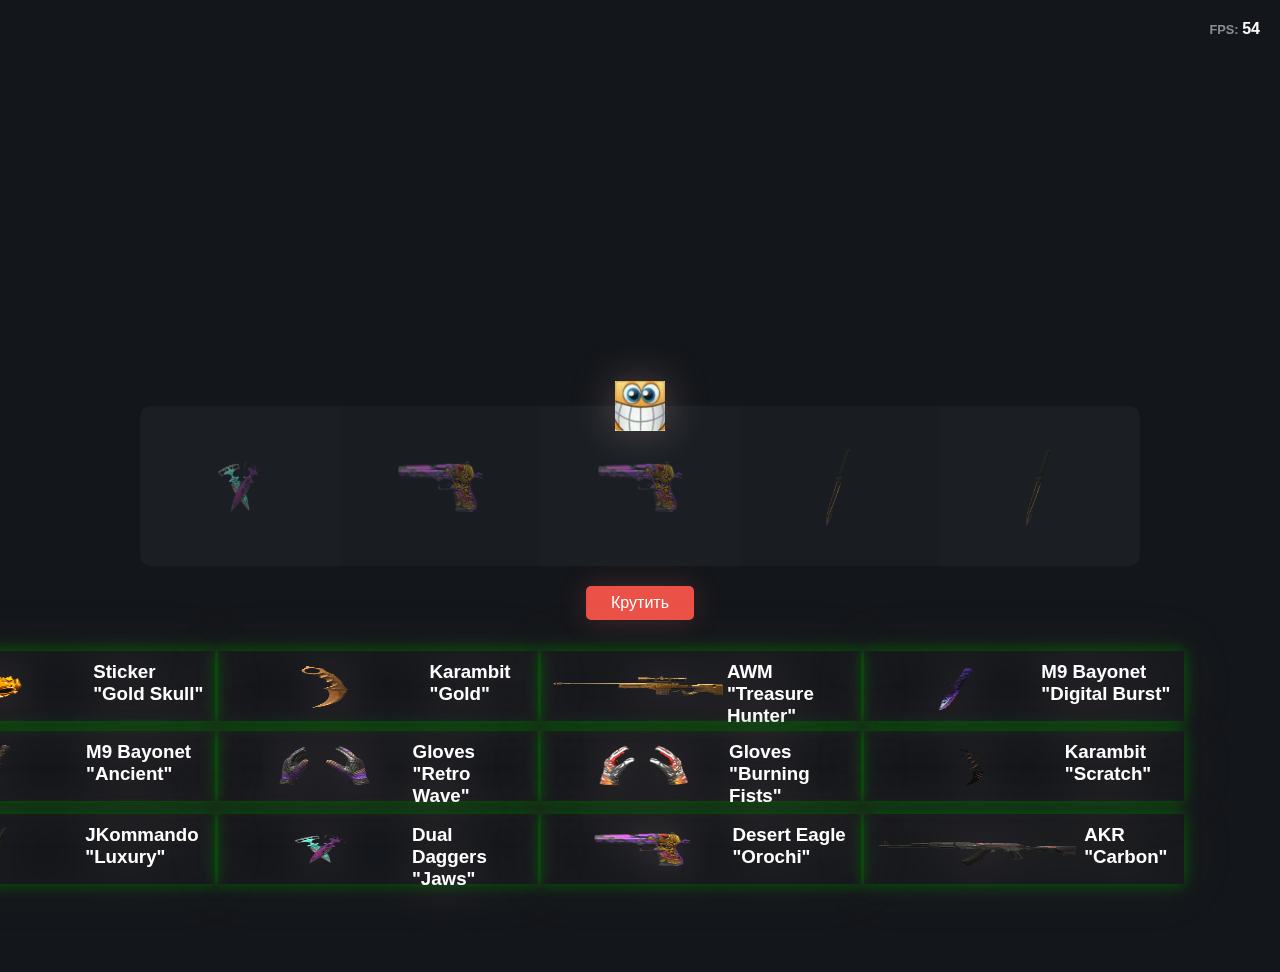
<file: open-laky.html>
<!DOCTYPE html>
<html lang="ru">
<head>
  <meta charset="UTF-8">
  <meta http-equiv="X-UA-Compatible" content="IE=edge">
  <meta name="viewport" content="width=device-width, initial-scale=1.0">
  <link rel="stylesheet" href="styleC.css">
  <link rel="icon" type="images/x-icon" href="index.ico">
  <title>КЕЙС "Удача"</title>
</head>
<body>
  <div class="FPS">0</div>
  
  <div class="app">
    <img class="pointer" src="Rjaka.jpg" alt="">
    <div class="scope">
      <ul class="list"></ul>
    </div>

    <button onclick="start()" class="start">Крутить</button>
  </div>

  <div class="Onepredmet">
    <img src="skul.png" alt="">
    <h3>Sticker "Gold Skull"</h3>
    <!-- <p class="position">4700 Б</p> -->
   <!-- <p>
      l
    </p> -->
</div>

<div class="Twopredmet">
  <img src="GOLDK.png" alt="">
  <h3>Karambit "Gold"</h3>
  <!-- <p class="position">4700 Б</p> -->
 <!-- <p>
    l
  </p> -->
</div>

<div class="Threepredmet">
  <img src="TRAWM.png" alt="">
  <h3>AWM "Treasure Hunter"</h3>
  <!-- <p class="position">4700 Б</p> -->
 <!-- <p>
    l
  </p> -->
</div>

<div class="Fourpredmet">
  <img src="m9molniya.png" alt="">
  <h3>M9 Bayonet "Digital Burst"</h3>
  <!-- <p class="position">4700 Б</p> -->
 <!-- <p>
    l
  </p> -->
</div>

<div class="Fivepredmet">
  <img src="m9rjav.png" alt="">
  <h3>M9 Bayonet "Ancient"</h3>
  <!-- <p class="position">4700 Б</p> -->
 <!-- <p>
    l
  </p> -->
</div>

<div class="Sixpredmet">
  <img src="retroperch.png" alt="">
  <h3>Gloves "Retro Wave"</h3>
  <!-- <p class="position">4700 Б</p> -->
 <!-- <p>
    l
  </p> -->
</div>
<!-- ____________________ -->
<div class="Sepredmet">
  <img src="luxury.png" alt="">
  <h3>JKommando "Luxury"</h3>
  <!-- <p class="position">4700 Б</p> -->
 <!-- <p>
    l
  </p> -->
</div>

<div class="Epredmet">
  <img src="jaws.png" alt="">
  <h3>Dual Daggers "Jaws"</h3>
  <!-- <p class="position">4700 Б</p> -->
 <!-- <p>
    l
  </p> -->
</div>

<!-- _____________________ -->

<div class="Opredmet">
  <img src="orangPERCH.png" alt="">
  <h3>Gloves "Burning Fists"</h3>
  <!-- <p class="position">4700 Б</p> -->
 <!-- <p>
    l
  </p> -->
</div>

<div class="Dpredmet">
  <img src="scrkaram.png" alt="">
  <h3>Karambit "Scratch"</h3>
  <!-- <p class="position">4700 Б</p> -->
 <!-- <p>
    l
  </p> -->
</div>
<!-- __________________ -->
<div class="Npredmet">
    <img src="orochi.png" alt="">
    <h3>Desert Eagle "Orochi"</h3>
    <!-- <p class="position">4700 Б</p> -->
   <!-- <p>
      l
    </p> -->
  </div>

  <div class="Tpredmet">
    <img src="CARBON.png" alt="">
    <h3>AKR "Carbon"</h3>
    <!-- <p class="position">4700 Б</p> -->
   <!-- <p>
      l
    </p> -->
  </div>






  <script src="mainlaky.js"></script>




  <script src="https://code.jquery.com/jquery-3.6.0.min.js"></script>
    <script src="https://1ry.ru/js/snowfall.js"></script>
        <script type="text/javascript">
            $(document).snowfall();
        </script>






<!-- {name: 'Headphones', img: 'GOLDK.png', chance: 2},
    {name: 'Headphones', img: 'skul.png', chance: 2.1},
    {name: 'Headphones', img: 'TRAWM.png', chance: 2.3},
    {name: 'Headphones', img: 'm9molniya.png', chance: 2},
    {name: 'Headphones', img: 'm9rjav.png', chance: 3.5},
    {name: 'Headphones', img: 'retroperch.png', chance: 5},
    {name: 'iPhone', img: 'blackVbab.png', chance: 6},
    {name: 'Headphones', img: 'scrkaram.png', chance: 7},
    {name: 'Headphones', img: 'luxury.png', chance: 13},
    {name: 'Keyboard', img: 'jaws.png', chance: 15},
    {name: 'Headphones', img: 'orochi.png', chance: 35},
    {name: 'Headphones', img: 'CARBON.png', chance: 45} -->
</body>
</html>
</file>
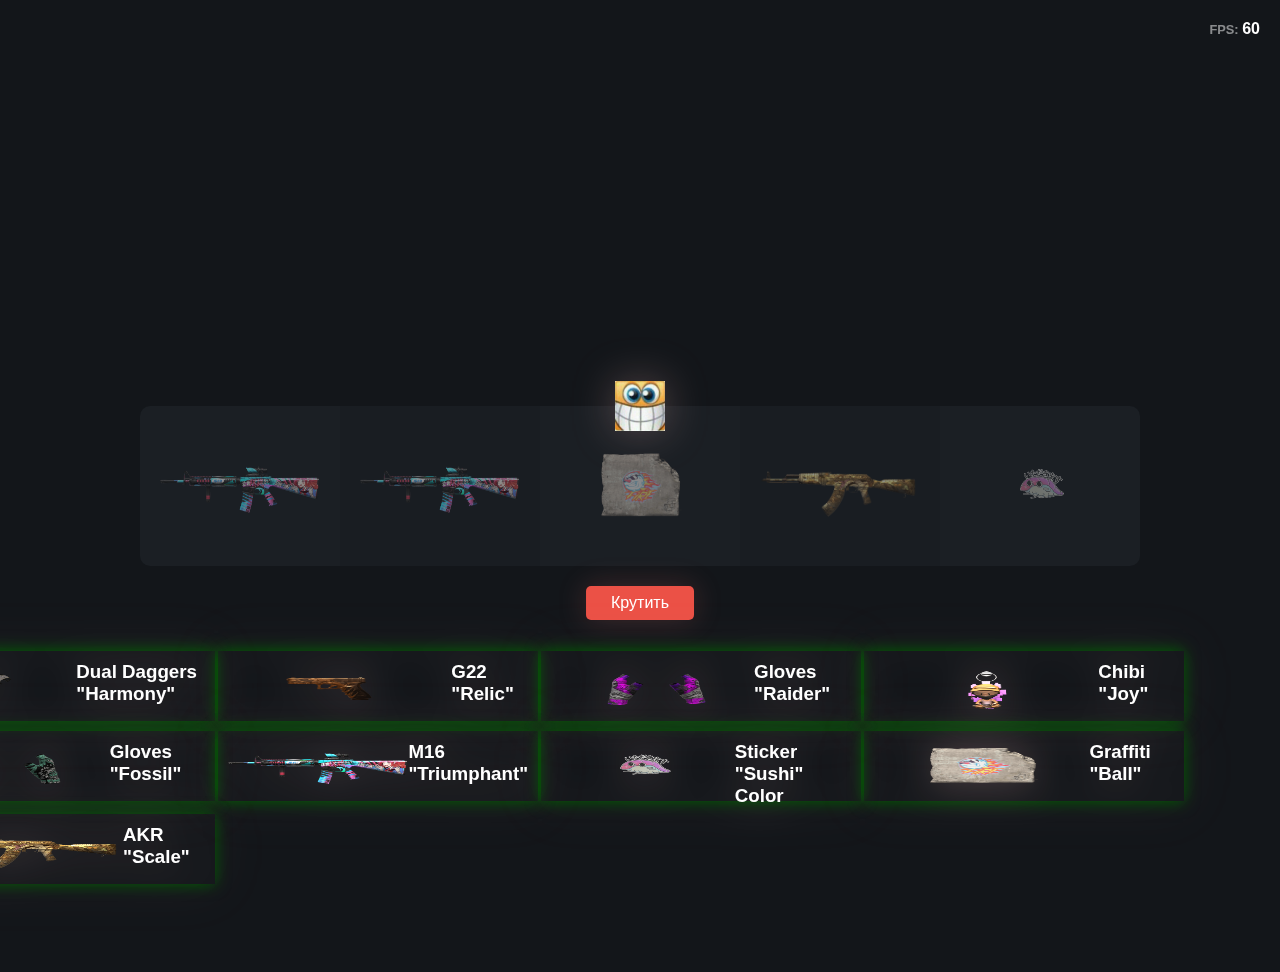
<file: open-lynt.html>
<!DOCTYPE html>
<html lang="ru">
<head>
  <meta charset="UTF-8">
  <meta http-equiv="X-UA-Compatible" content="IE=edge">
  <meta name="viewport" content="width=device-width, initial-scale=1.0">
  <link rel="stylesheet" href="styleC.css">
  <link rel="icon" type="images/x-icon" href="index.ico">
  <title>КЕЙС "Лунтик"</title>
</head>
<body>
  <div class="FPS">0</div>
  
  <div class="app">
    <img class="pointer" src="Rjaka.jpg" alt="">
    <div class="scope">
      <ul class="list"></ul>
    </div>

    <button onclick="start()" class="start">Крутить</button>
  </div>

  <div class="Onepredmet">
    <img src="HARMONY.png" alt="">
    <h3>Dual Daggers "Harmony"</h3>
    <!-- <p class="position">4700 Б</p> -->
   <!-- <p>
      l
    </p> -->
</div>

<div class="Twopredmet">
  <img src="relic.png" alt="">
  <h3>G22 "Relic"</h3>
  <!-- <p class="position">4700 Б</p> -->
 <!-- <p>
    l
  </p> -->
</div>

<div class="Threepredmet">
  <img src="perchbzpink.png" alt="">
  <h3>Gloves "Raider"</h3>
  <!-- <p class="position">4700 Б</p> -->
 <!-- <p>
    l
  </p> -->
</div>

<div class="Fourpredmet">
  <img src="joy.png" alt="">
  <h3>Chibi "Joy"</h3>
  <!-- <p class="position">4700 Б</p> -->
 <!-- <p>
    l
  </p> -->
</div>

<div class="Fivepredmet">
  <img src="perchbzBLUE.png" alt="">
  <h3>Gloves "Fossil"</h3>
  <!-- <p class="position">4700 Б</p> -->
 <!-- <p>
    l
  </p> -->
</div>

<div class="Sixpredmet">
  <img src="mgirl.png" alt="">
  <h3>M16 "Triumphant"</h3>
  <!-- <p class="position">4700 Б</p> -->
 <!-- <p>
    l
  </p> -->
</div>

<div class="Sepredmet">
  <img src="scale.png" alt="">
  <h3>AKR "Scale"</h3>
  <!-- <p class="position">4700 Б</p> -->
 <!-- <p>
    l
  </p> -->
</div>





<div class="Opredmet">
  <img src="sysiRASTR.png" alt="">
  <h3>Sticker "Sushi" Color</h3>
  <!-- <p class="position">4700 Б</p> -->
 <!-- <p>
    l
  </p> -->
</div>

<div class="Dpredmet">
  <img src="myachgr.png" alt="">
  <h3>Graffiti "Ball"</h3>
  <!-- <p class="position">4700 Б</p> -->
 <!-- <p>
    l
  </p> -->
</div>

  <script src="mainLynt.js"></script>




  <script src="https://code.jquery.com/jquery-3.6.0.min.js"></script>
    <script src="https://1ry.ru/js/snowfall.js"></script>
        <script type="text/javascript">
            $(document).snowfall();
        </script>




<!-- {name: 'Headphones', img: 'HARMONY.png', chance: 0.5},
  {name: 'iPhone', img: 'relic.png', chance: 1},
  {name: 'Headphones', img: 'perchbzpink.png', chance: 10},
  {name: 'iPhone', img: 'joy.png', chance: 15},
  {name: 'Headphones', img: 'perchbzBLUE.png', chance: 20},
  {name: 'Headphones', img: 'mgirl.png', chance: 25},
  {name: 'Headphones', img: 'sysiRASTR.png', chance: 29},
  {name: 'Headphones', img: 'myachgr.png', chance: 50},
  {name: 'Keyboard', img: 'scale.png', chance: 51} -->

</body>
</html>
</file>
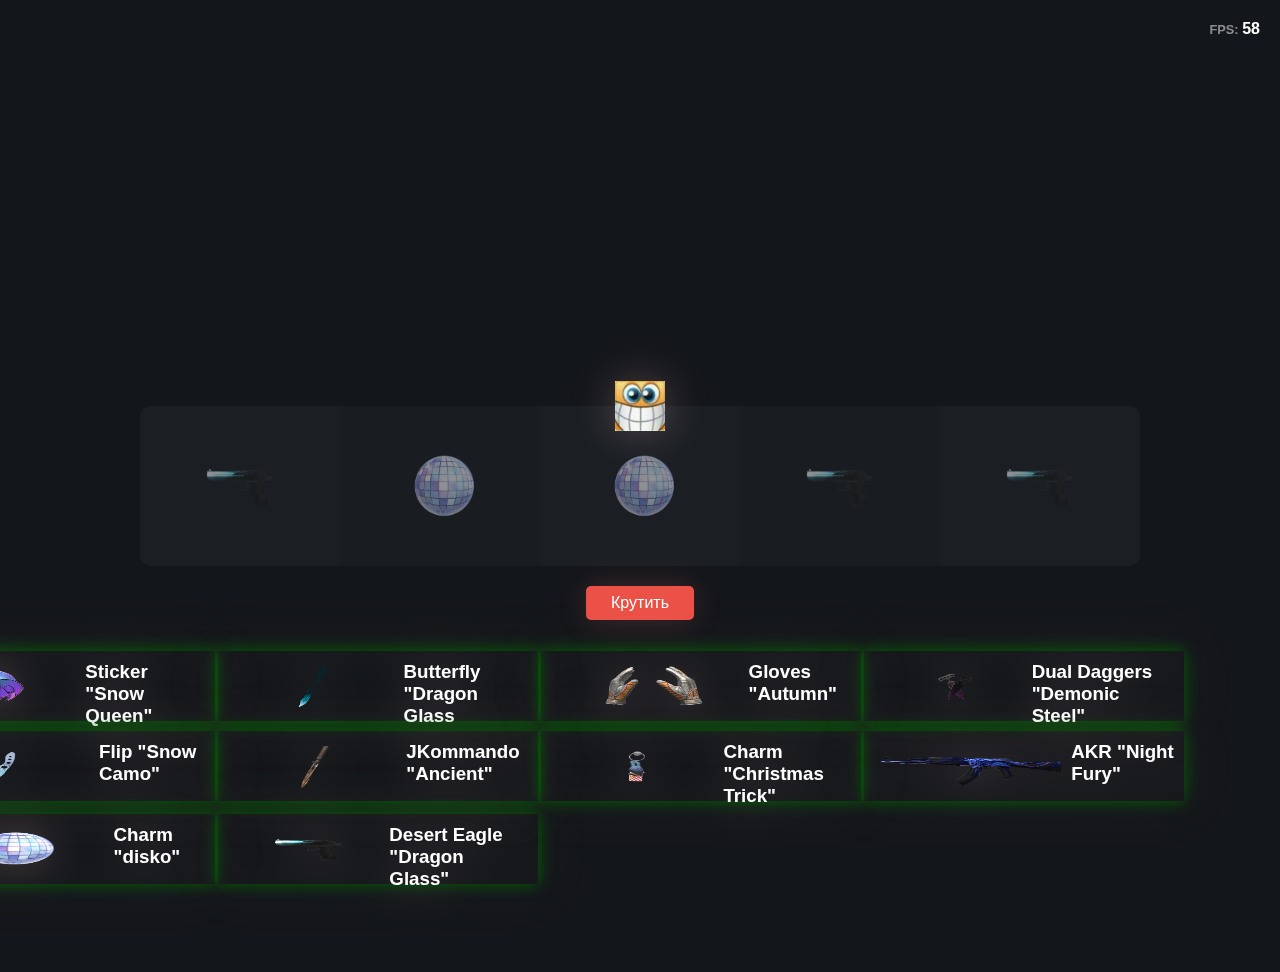
<file: open-MARY.html>
<!DOCTYPE html>
<html lang="ru">
<head>
  <meta charset="UTF-8">
  <meta http-equiv="X-UA-Compatible" content="IE=edge">
  <meta name="viewport" content="width=device-width, initial-scale=1.0">
  <link rel="stylesheet" href="styleC.css">
  <link rel="icon" type="images/x-icon" href="index.ico">
  <title>КЕЙС "MARY"</title>
</head>
<body>
  <div class="FPS">0</div>
  
  <div class="app">
    <img class="pointer" src="Rjaka.jpg" alt="">
    <div class="scope">
      <ul class="list"></ul>
    </div>

    <button onclick="start()" class="start">Крутить</button>
  </div>

  <div class="Onepredmet">
    <img src="stikerQUEEN.png" alt="">
    <h3>Sticker "Snow Queen"</h3>
    <!-- <p class="position">4700 Б</p> -->
   <!-- <p>
      l
    </p> -->
</div>

<div class="Twopredmet">
  <img src="dragonGLASSBABOCHKA.png" alt="">
  <h3>Butterfly "Dragon Glass</h3>
  <!-- <p class="position">4700 Б</p> -->
 <!-- <p>
    l
  </p> -->
</div>

<div class="Threepredmet">
  <img src="perchatumn.png" alt="">
  <h3>Gloves "Autumn"</h3>
  <!-- <p class="position">4700 Б</p> -->
 <!-- <p>
    l
  </p> -->
</div>

<div class="Fourpredmet">
  <img src="dualfiolete.png" alt="">
  <h3>Dual Daggers "Demonic Steel"</h3>
  <!-- <p class="position">4700 Б</p> -->
 <!-- <p>
    l
  </p> -->
</div>

<div class="Fivepredmet">
  <img src="vertelkyaFROZEN.png" alt="">
  <h3>Flip "Snow Camo"</h3>
  <!-- <p class="position">4700 Б</p> -->
 <!-- <p>
    l
  </p> -->
</div>

<div class="Sixpredmet">
  <img src="otverkarjaviy.png" alt="">
  <h3>JKommando "Ancient"</h3>
  <!-- <p class="position">4700 Б</p> -->
 <!-- <p>
    l
  </p> -->
</div>

<div class="Sepredmet">
  <img src="diskoCHARM.png" alt="">
  <h3>Charm "disko"</h3>
  <!-- <p class="position">4700 Б</p> -->
 <!-- <p>
    l
  </p> -->
</div>

<div class="Epredmet">
  <img src="dragonglssDEAGLE.png" alt="">
  <h3>Desert Eagle "Dragon Glass"</h3>
  <!-- <p class="position">4700 Б</p> -->
 <!-- <p>
    l
  </p> -->
</div>



<div class="Opredmet">
  <img src="charmZAI2023.png" alt="">
  <h3>Charm "Christmas Trick"</h3>
  <!-- <p class="position">4700 Б</p> -->
 <!-- <p>
    l
  </p> -->
</div>

<div class="Dpredmet">
  <img src="akrfurrry.png" alt="">
  <h3>AKR "Night Fury"</h3>
  <!-- <p class="position">4700 Б</p> -->
 <!-- <p>
    l
  </p> -->
</div>






  <script src="mainMARY.js"></script>




  <script src="https://code.jquery.com/jquery-3.6.0.min.js"></script>
    <script src="https://1ry.ru/js/snowfall.js"></script>
        <script type="text/javascript">
            $(document).snowfall();
        </script>






<!-- {name: 'Headphones', img: 'stikerQUEEN.png', chance: 4},
  {name: 'Headphones', img: 'dragonGLASSBABOCHKA.png', chance: 5},
  {name: 'Headphones', img: 'perchatumn.png', chance: 7},
  {name: 'Headphones', img: 'dualfiolete.png', chance: 15},
  {name: 'iPhone', img: 'vertelkyaFROZEN.png', chance: 20},
  {name: 'Headphones', img: 'otverkarjaviy.png', chance: 25},
  {name: 'Headphones', img: 'diskoCHARM.png', chance: 29},
  {name: 'Keyboard', img: 'dragonglssDEAGLE.png', chance: 55},
  {name: 'Headphones', img: 'akrfurrry.png', chance: 60},
  {name: 'Headphones', img: 'charmZAI2023.png', chance: 65}, -->
</body>
</html>
</file>
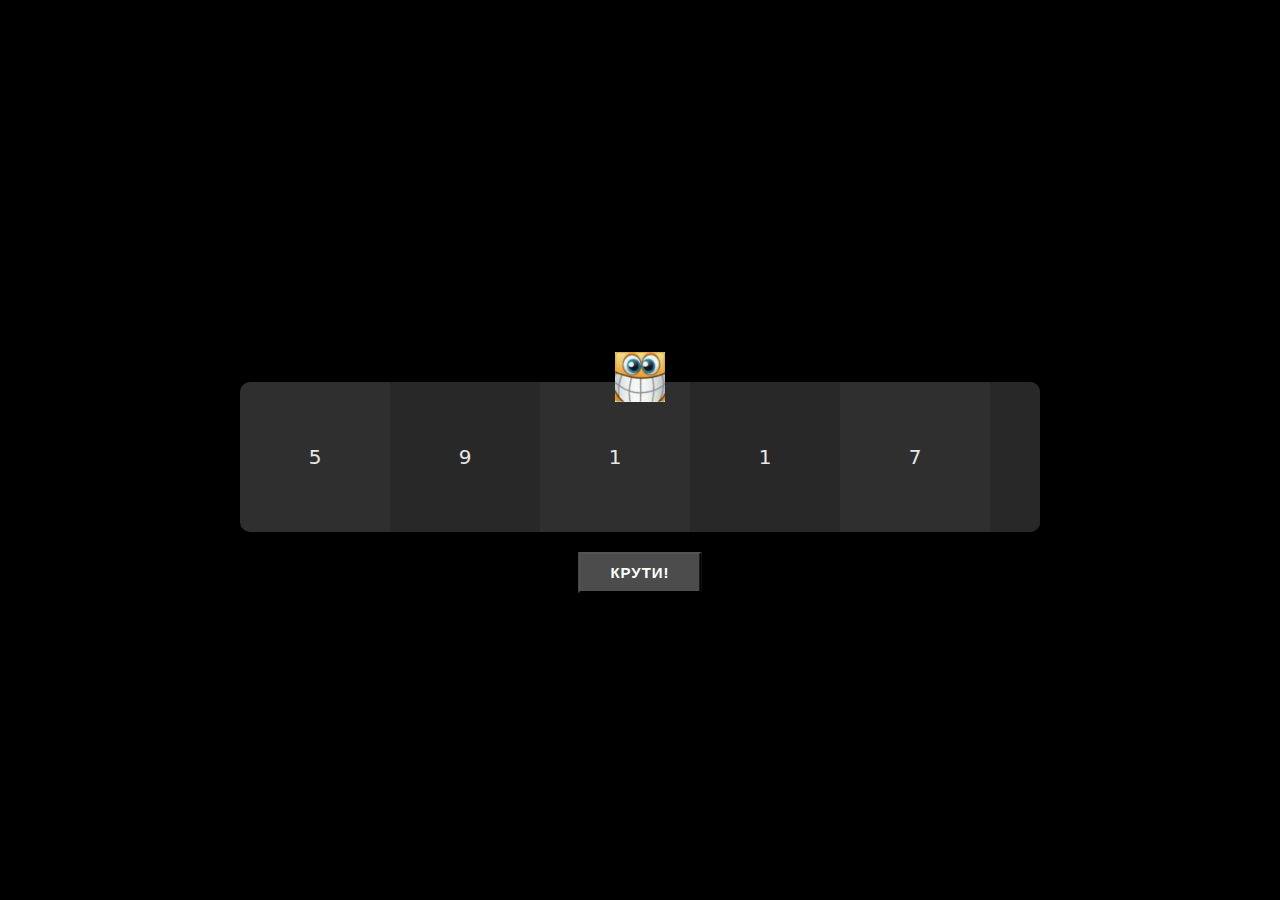
<file: Ruletka.html>
<!DOCTYPE html>
<html lang="ru">
<head>
  <meta charset="UTF-8">
  <meta http-equiv="X-UA-Compatible" content="IE=edge">
  <meta name="viewport" content="width=device-width, initial-scale=1.0">
  <link rel="stylesheet" href="styleR.css">
  <link rel="icon" type="images/x-icon" href="index.ico">
  <title>РУЛЕТКА</title>
</head>
<body>

  <div class="app">
    <img src="Rjaka.jpg" alt="" widht="50" height="50">

    <div class="scopeHidden">
      <ul></ul>
    </div>
    
    <button class="btn" onclick="start()">КРУТИ!</button>
  </div>
  
  <script src="main.js"></script>




  <script src="https://code.jquery.com/jquery-3.6.0.min.js"></script>
    <script src="https://1ry.ru/js/snowfall.js"></script>
        <script type="text/javascript">
            $(document).snowfall();
        </script>
</body>
</html>
</file>
<file: style.css>
*{
    box-sizing: border-box;
}
nav{
    background-color: rgb(37, 37, 37);
    /* background: url(./fonbrawila.jpg); */
    position: fixed;
    width: 100%;
    text-align: center  ;
}
body{
    margin: 0;
    font-family: "Poppins", sans-serif;
}
nav a{
    text-decoration: none;
    padding: 20px 40px;
    display: inline-block;
    color: white;
    transition: all 0.3s;
}
nav a:hover{
    background-color: rgba(255, 255, 255, 0.614);
}
header{
    text-align: center;
    padding: 200px 0;
    background-image: url(../img/header-bg.jpg);
    background-size: contain;

    background-repeat: no-repeat;
    background-position: top center;
    color: white;
    background-attachment: fixed;
}
header a{
    background-color: white;
    color: darkgreen;
    text-decoration: none;
    padding: 10px 15px;
    display: inline-block;
    transition: all 0.4s;
}
header a:hover{
    background-color: greenyellow;
}
.company img{
    float: right;
    width: 30%;
}
.company{
    max-width: 830px;
    margin: 0 auto;
}
section{
    padding: 40px 0;
}
h2{
    text-align: center;
}
.team{
    text-align: center;
}
.member{
    width: 20%;
    min-width: 300px;
    display: inline-block;
    box-shadow: 0 0 15px darkgreen;
    padding: 10px;
    text-align: left;
    margin: 10px;
}
.member img{
    width: 100%;
}
.position{
    color: rgb(108, 128, 238);
}
/* dlosihugfdokmvfsplmfds,lvfd;f;.vds
vdlfsovfdmkv;fd.'' */
.member button{
    width: 100%;
    background-color: rgb(108, 128, 238);
    border: 1px rgb(108, 128, 238);
    padding: 10px 0;
    color: darkgreen;
    transition: all 0.3s;
    outline: none;
}
.member button:hover{
    background-color: lightgreen;
    color: orange;
}
.tarif{
    text-align: center;
    background-color: rgb(0, 0, 0);
}
.tarif ul{
    list-style-type: none;
    display: inline-block;
    width: 30%; 
    min-width: 300px;
    background-color: white;
    padding: 0px;
    box-shadow: 0 0 10px grey;
    margin: 10px;
}
.tarif li{
    border-bottom: 1px grey solid;
    padding: 16px 0;
}
.name_black{
    color: orange;
    background-color: black;
    padding: 32px 0 !important;
    font-size: 24px;
}
.order button{
    background-color: green;
    padding: 12px 34px;
    border: 1px solid green;
    font-size: 16px;
    outline: none;
}
.name_yellow{
    background-color: rgb(108, 128, 238);
    color:black;
    font-size: 26px;
    padding: 34px 0 !important;
}
.contacts p{
    text-align: center;
}
.contacts{
    background-color: rgb(188, 144, 238);
}
.contacts_info{
    text-align: left !important;
    margin-left: 5%;
    background-repeat: no-repeat;
    background-size: 18px;
    padding-left: 30px;
    background-position: left center;
}
.adres{
    background-image: url(../img/address.png);   
}
.telephone{
    background-image: url(../img/phone.png);
}
.email{
    background-image: url(../img/mail.png);
}
form{
    text-align: center;  
}
input{
    width: 60%;
    min-width: 300px;
    padding: 10px;
    margin: 5px 0;
    outline: none;
    border: 1px solid rgb(108, 128, 238);
    transition: all 0.3s;
}
input:focus{
    box-shadow: 0 0 10px rgb(108, 128, 238);
}
.contacts button{
    display: block;
    margin: auto;
    background-color: rgb(108, 128, 238);
    border: 1px solid rgb(108, 128, 238);
    padding: 10px;
    margin: 10px auto;
    transition: all 0.3s;
} 
.contacts button:hover{
    background: transparent;
}
footer{
    padding: 20px 0;
    text-align: center;
    background-color: rgba(255, 0, 0, 0.241);
    color: white;
}
/* ___________________________________ */

.m4{
    text-align: center;
    background-color: rgb(47, 47, 90);
}
.m4 ul{
    list-style-type: none;
    display: inline-block;
    width: 30%; 
    min-width: 300px;
    background-color: white;
    padding: 0px;
    box-shadow: 0 0 10px grey;
    margin: 10px;
}
.m4 li{
    border-bottom: 1px grey solid;
    padding: 16px 0;
}

    /* ___________________________________ */
    .с{
        text-align: center;
        background-color: rgb(43, 43, 60);
    }
    .с ul{
        list-style-type: none;
        display: inline-block;
        width: 30%; 
        min-width: 300px;
        background-color: rgb(96, 89, 89);
        padding: 0px;
        box-shadow: 0 0 10px rgb(255, 255, 255);
        margin: 10px;
    }
    .с li{
        border-bottom: 1px grey solid;
        padding: 16px 0;
    }
    /* _____________________________ */
    .vajnoe{
        text-align: center;
        background-color: rgb(0, 0, 0);
    }
    .vajnoe ul{
        list-style-type: none;
        display: inline-block;
        width: 30%; 
        min-width: 300px;
        background-color: rgb(96, 89, 89);
        padding: 0px;
        box-shadow: 0 0 10px rgb(255, 255, 255);
        margin: 10px;
    }
    .vajnoe li{
        border-bottom: 1px grey solid;
        padding: 16px 0;
    }




    /* _____________________________ПАСХАЛКИ */

    .pasxalka{
        /* width: 20%;
        min-width: 300px;
        display:flex;
        box-shadow: 0 0 15px darkgreen;
        padding: 10px;
        text-align: left;
        margin: 10px; */
      /* --- */
        position:absolute;
        z-index: 1;
        left: 50%;
        transform: translate3d(-188%, -800%, 0);
        height: 50px;
        filter: drop-shadow(0 0 20px rgba(230, 174, 174, 0.3));
      }
      .pasxalka img{
        width: 8.5%;
      }
      /* .position{
        color: rgb(108, 128, 238);
      } */
      /* dlosihugfdokmvfsplmfds,lvfd;f;.vds
      vdlfsovfdmkv;fd.'' */
      /* .predmet button{
        width: 100%;
        background-color: rgb(108, 128, 238);
        border: 1px rgb(108, 128, 238);
        padding: 10px 0;
        color: darkgreen;
        transition: all 0.3s;
        outline: none;
      } */
      .pasxalka button:hover{
        background-color: lightgreen;
        color: orange;
      }
      /* _____________ */
      .TWOpasxalka{
        /* width: 20%;
        min-width: 300px;
        display:flex;
        box-shadow: 0 0 15px darkgreen;
        padding: 10px;
        text-align: left;
        margin: 10px; */
      /* --- */
        position:absolute;
        z-index: 1;
        left: 50%;
        transform: translate3d(88%, -800%, 0);
        height: 50px;
        filter: drop-shadow(0 0 20px rgba(230, 174, 174, 0.3));
      }
      .TWOpasxalka img{
        width: 8.5%;
      }
      /* .position{
        color: rgb(108, 128, 238);
      } */
      /* dlosihugfdokmvfsplmfds,lvfd;f;.vds
      vdlfsovfdmkv;fd.'' */
      /* .predmet button{
        width: 100%;
        background-color: rgb(108, 128, 238);
        border: 1px rgb(108, 128, 238);
        padding: 10px 0;
        color: darkgreen;
        transition: all 0.3s;
        outline: none;
      } */
      .TWOpasxalka button:hover{
        background-color: lightgreen;
        color: orange;
      }



      /* ___________________________NEWknopki */
      .new{
        /* width: 20%;
        min-width: 300px;
        display:flex;
        box-shadow: 0 0 15px darkgreen;
        padding: 10px;
        text-align: left;
        margin: 10px; */
      /* --- */
        position:absolute;
        z-index: 1;
        left: 50%;
        transform: translate3d(-1750%, -1630%, 0);
        height: 50px;
        filter: drop-shadow(0 0 20px rgba(230, 174, 174, 0.3));
      }
      .new img{
        width: 8.5%;
      }
      .position{
        color: rgb(255, 0, 0);
      }
      /* dlosihugfdokmvfsplmfds,lvfd;f;.vds
      vdlfsovfdmkv;fd.'' */
      /* .predmet button{
        width: 100%;
        background-color: rgb(108, 128, 238);
        border: 1px rgb(108, 128, 238);
        padding: 10px 0;
        color: darkgreen;
        transition: all 0.3s;
        outline: none;
      } */
      .new button:hover{
        background-color: lightgreen;
        color: orange;
      }






      .tnew{
        /* width: 20%;
        min-width: 300px;
        display:flex;
        box-shadow: 0 0 15px darkgreen;
        padding: 10px;
        text-align: left;
        margin: 10px; */
      /* --- */
        position:absolute;
        z-index: 1;
        left: 50%;
        transform: translate3d(-590%, -1630%, 0);
        height: 50px;
        filter: drop-shadow(0 0 20px rgba(230, 174, 174, 0.3));
      }
      .tnew img{
        width: 8.5%;
      }
      .position{
        color: rgb(255, 0, 0);
      }
      /* dlosihugfdokmvfsplmfds,lvfd;f;.vds
      vdlfsovfdmkv;fd.'' */
      /* .predmet button{
        width: 100%;
        background-color: rgb(108, 128, 238);
        border: 1px rgb(108, 128, 238);
        padding: 10px 0;
        color: darkgreen;
        transition: all 0.3s;
        outline: none;
      } */
      .tnew button:hover{
        background-color: lightgreen;
        color: orange;
      }




      .hnew{
        /* width: 20%;
        min-width: 300px;
        display:flex;
        box-shadow: 0 0 15px darkgreen;
        padding: 10px;
        text-align: left;
        margin: 10px; */
      /* --- */
        position:absolute;
        z-index: 1;
        left: 50%;
        transform: translate3d(556%, -1630%, 0);
        height: 50px;
        filter: drop-shadow(0 0 20px rgba(230, 174, 174, 0.3));
      }
      .hnew img{
        width: 8.5%;
      }
      .position{
        color: rgb(255, 0, 0);
      }
      /* dlosihugfdokmvfsplmfds,lvfd;f;.vds
      vdlfsovfdmkv;fd.'' */
      /* .predmet button{
        width: 100%;
        background-color: rgb(108, 128, 238);
        border: 1px rgb(108, 128, 238);
        padding: 10px 0;
        color: darkgreen;
        transition: all 0.3s;
        outline: none;
      } */
      .hnew button:hover{
        background-color: lightgreen;
        color: orange;
      }





      /* _________________________avatar */



      .ava{
        /* width: 20%;
        min-width: 300px;
        display:flex;
        box-shadow: 0 0 15px darkgreen;
        padding: 10px;
        text-align: left;
        margin: 10px; */
      /* --- */
        position:absolute;
        z-index: 1;
        left: 50%;
        transform: translate3d(-155%, -4045%, 0);
        height: 50px;
        filter: drop-shadow(0 0 20px rgba(230, 174, 174, 0.3));
      }
      .ava img{
        width: 35%;
      }
      .position{
        color: rgb(255, 0, 0);
      }
      /* dlosihugfdokmvfsplmfds,lvfd;f;.vds
      vdlfsovfdmkv;fd.'' */
      /* .predmet button{
        width: 100%;
        background-color: rgb(108, 128, 238);
        border: 1px rgb(108, 128, 238);
        padding: 10px 0;
        color: darkgreen;
        transition: all 0.3s;
        outline: none;
      } */
      .ava button:hover{
        background-color: lightgreen;
        color: orange;
      }
</file>
<file: media.css>
@media (max-width:525px) {
    nav{
        position: static;
    }
    nav a{
        padding: 10px 20px;
    }
    header{
        padding: 100px 0;
        background-size: auto;
    }
    .company{
        padding: 10px;
    }
}
</file>
<file: Background.css>
body {
    background: url(./fonzimi.jpg);
}
</file>
<file: styleC.css>
* {
  margin: 0;
  padding: 0;
  font-family: sans-serif;
  box-sizing: content-box;
}

body {
  display: flex;
  justify-content: center;
  align-items: center;
  min-height: 108vh;
  background: #13161a;
  color: white;
}

.FPS {
  position: fixed;
  top: 0;
  right: 0;
  padding: 20px;
  font-weight: bold;
  color: white;
}
.FPS::before {
  content: "FPS: ";
  font-size: 0.8em;
  opacity: 0.5;
}

.app {
  position: relative;
  width: 1000px;
  background: #1b1f24;
  border-radius: 10px;
}
.app .pointer {
  position: absolute;
  z-index: 1;
  left: 50%;
  transform: translate3d(-50%, -25px, 0);
  height: 50px;
  filter: drop-shadow(0 0 20px rgba(230, 174, 174, 0.3));
}
.app .scope {
  overflow: hidden;
}
.app .scope .list {
  position: relative;
  display: inline-flex;
  left: 0;
  transform: translate3d(0, 0, 0);
  list-style: none;
  transition: 5s cubic-bezier(0.21, 0.53, 0.29, 0.99);
}
.app .scope .list__item {
  flex-shrink: 0;
  display: flex;
  justify-content: center;
  align-items: center;
  width: 200px;
  height: 160px;
  opacity: 0.5;
  transition: 0.3s ease;
}
.app .scope .list__item:nth-child(2n) {
  background: rgba(0, 0, 0, 0.1);
}
.app .scope .list__item.active {
  opacity: 1;
}
.app .scope .list__item.active img {
  transform: scale(1.05);
}
.app .scope .list__item img {
  width: 80%;
  height: 80%;
  -o-object-fit: contain;
     object-fit: contain;
  transition: 0.3s ease;
}
.app .start {
  position: absolute;
  top: 100%;
  left: 50%;
  transform: translate3d(-50%, 20px, 0);
  padding: 8px 25px;
  border: none;
  border-radius: 5px;
  outline: none;
  background: #eb5146;
  color: inherit;
  font-size: 16px;
  font-weight: 500;
  transition: opacity 0.2s ease;
  box-shadow: 0 0 30px 0 rgba(255, 118, 118, 0.2);
  cursor: pointer;
}
.app .start:hover {
  opacity: 0.8;
}/*# sourceMappingURL=style.css.map */

/* Предмет1 */
.Onepredmet{
  width: 20%;
  min-width: 300px;
  display:flex;
  box-shadow: 0 0 15px darkgreen;
  padding: 10px;
  text-align: left;
  margin: 10px;
/* --- */
  position:absolute;
  z-index: 1;
  left: 50%;
  transform: translate3d(-236%, 200px, 0);
  height: 50px;
  filter: drop-shadow(0 0 20px rgba(230, 174, 174, 0.3));
}
.Onepredmet img{
  width: 100%;
}
.position{
  color: rgb(108, 128, 238);
}
/* dlosihugfdokmvfsplmfds,lvfd;f;.vds
vdlfsovfdmkv;fd.'' */
/* .predmet button{
  width: 100%;
  background-color: rgb(108, 128, 238);
  border: 1px rgb(108, 128, 238);
  padding: 10px 0;
  color: darkgreen;
  transition: all 0.3s;
  outline: none;
} */
.Onepredmet button:hover{
  background-color: lightgreen;
  color: orange;
}

/* Предмет2 */
.Twopredmet{
  width: 20%;
  min-width: 300px;
  display:flex;
  box-shadow: 0 0 15px darkgreen;
  padding: 10px;
  text-align: left;
  margin: 10px;
/* --- */
  position:absolute;
  z-index: 1;
  left: 50%;
  transform: translate3d(-135%, 200px, 0);
  height: 50px;
  filter: drop-shadow(0 0 20px rgba(230, 174, 174, 0.3));
}
.Twopredmet img{
  width: 100%;
}
.position{
  color: rgb(108, 128, 238);
}
/* dlosihugfdokmvfsplmfds,lvfd;f;.vds
vdlfsovfdmkv;fd.'' */
/* .predmet button{
  width: 100%;
  background-color: rgb(108, 128, 238);
  border: 1px rgb(108, 128, 238);
  padding: 10px 0;
  color: darkgreen;
  transition: all 0.3s;
  outline: none;
} */
.Twopredmet button:hover{
  background-color: lightgreen;
  color: orange;
}

/* Предмет3 */
.Threepredmet{
  width: 20%;
  min-width: 300px;
  display:flex;
  box-shadow: 0 0 15px darkgreen;
  padding: 10px;
  text-align: left;
  margin: 10px;
/* --- */
  position:absolute;
  z-index: 1;
  left: 50%;
  transform: translate3d(-34%, 200px, 0);
  height: 50px;
  filter: drop-shadow(0 0 20px rgba(230, 174, 174, 0.3));
}
.Threepredmet img{
  width: 100%;
}
.position{
  color: rgb(108, 128, 238);
}
/* dlosihugfdokmvfsplmfds,lvfd;f;.vds
vdlfsovfdmkv;fd.'' */
/* .predmet button{
  width: 100%;
  background-color: rgb(108, 128, 238);
  border: 1px rgb(108, 128, 238);
  padding: 10px 0;
  color: darkgreen;
  transition: all 0.3s;
  outline: none;
} */
.Threepredmet button:hover{
  background-color: lightgreen;
  color: orange;
}

/* Предмет4 */
.Fourpredmet{
  width: 20%;
  min-width: 300px;
  display:flex;
  box-shadow: 0 0 15px darkgreen;
  padding: 10px;
  text-align: left;
  margin: 10px;
/* --- */
  position:absolute;
  z-index: 1;
  left: 50%;
  transform: translate3d(67%, 200px, 0);
  height: 50px;
  filter: drop-shadow(0 0 20px rgba(230, 174, 174, 0.3));
}
.Fourpredmet img{
  width: 100%;
}
.position{
  color: rgb(108, 128, 238);
}
/* dlosihugfdokmvfsplmfds,lvfd;f;.vds
vdlfsovfdmkv;fd.'' */
/* .predmet button{
  width: 100%;
  background-color: rgb(108, 128, 238);
  border: 1px rgb(108, 128, 238);
  padding: 10px 0;
  color: darkgreen;
  transition: all 0.3s;
  outline: none;
} */
.Fourpredmet button:hover{
  background-color: lightgreen;
  color: orange;
}

/* Предмет5 */
.Fivepredmet{
  width: 20%;
  min-width: 300px;
  display:flex;
  box-shadow: 0 0 15px darkgreen;
  padding: 10px;
  text-align: left;
  margin: 10px;
/* --- */
  position:absolute;
  z-index: 1;
  left: 50%;
  transform: translate3d(-236%, 400%, 0);
  height: 50px;
  filter: drop-shadow(0 0 20px rgba(230, 174, 174, 0.3));
}
.Fivepredmet img{
  width: 100%;
}
.position{
  color: rgb(108, 128, 238);
}
/* dlosihugfdokmvfsplmfds,lvfd;f;.vds
vdlfsovfdmkv;fd.'' */
/* .predmet button{
  width: 100%;
  background-color: rgb(108, 128, 238);
  border: 1px rgb(108, 128, 238);
  padding: 10px 0;
  color: darkgreen;
  transition: all 0.3s;
  outline: none;
} */
.Fivepredmet button:hover{
  background-color: lightgreen;
  color: orange;
}

/* Предмет6 */
.Sixpredmet{
  width: 20%;
  min-width: 300px;
  display:flex;
  box-shadow: 0 0 15px darkgreen;
  padding: 10px;
  text-align: left;
  margin: 10px;
/* --- */
  position:absolute;
  z-index: 1;
  left: 50%;
  transform: translate3d(-135%, 400%, 0);
  height: 50px;
  filter: drop-shadow(0 0 20px rgba(230, 174, 174, 0.3));
}
.Sixpredmet img{
  width: 100%;
}
.position{
  color: rgb(108, 128, 238);
}
/* dlosihugfdokmvfsplmfds,lvfd;f;.vds
vdlfsovfdmkv;fd.'' */
/* .predmet button{
  width: 100%;
  background-color: rgb(108, 128, 238);
  border: 1px rgb(108, 128, 238);
  padding: 10px 0;
  color: darkgreen;
  transition: all 0.3s;
  outline: none;
} */
.Sixpredmet button:hover{
  background-color: lightgreen;
  color: orange;
}



/* Предмет7 */
.Sepredmet{
  width: 20%;
  min-width: 300px;
  display:flex;
  box-shadow: 0 0 15px darkgreen;
  padding: 10px;
  text-align: left;
  margin: 10px;
/* --- */
  position:absolute;
  z-index: 1;
  left: 50%;
  transform: translate3d(-236%, 518%, 0);
  height: 50px;
  filter: drop-shadow(0 0 20px rgba(230, 174, 174, 0.3));
}
.Sepredmet img{
  width: 100%;
}
.position{
  color: rgb(108, 128, 238);
}
/* dlosihugfdokmvfsplmfds,lvfd;f;.vds
vdlfsovfdmkv;fd.'' */
/* .predmet button{
  width: 100%;
  background-color: rgb(108, 128, 238);
  border: 1px rgb(108, 128, 238);
  padding: 10px 0;
  color: darkgreen;
  transition: all 0.3s;
  outline: none;
} */
.Sepredmet button:hover{
  background-color: lightgreen;
  color: orange;
}

/* Предмет8 */
.Epredmet{
  width: 20%;
  min-width: 300px;
  display:flex;
  box-shadow: 0 0 15px darkgreen;
  padding: 10px;
  text-align: left;
  margin: 10px;
/* --- */
  position:absolute;
  z-index: 1;
  left: 50%;
  transform: translate3d(-135%, 518%, 0);
  height: 50px;
  filter: drop-shadow(0 0 20px rgba(230, 174, 174, 0.3));
}
.Epredmet img{
  width: 100%;
}
.position{
  color: rgb(108, 128, 238);
}
/* dlosihugfdokmvfsplmfds,lvfd;f;.vds
vdlfsovfdmkv;fd.'' */
/* .predmet button{
  width: 100%;
  background-color: rgb(108, 128, 238);
  border: 1px rgb(108, 128, 238);
  padding: 10px 0;
  color: darkgreen;
  transition: all 0.3s;
  outline: none;
} */
.Epredmet button:hover{
  background-color: lightgreen;
  color: orange;
}

/* Предмет9 */
.Npredmet{
  width: 20%;
  min-width: 300px;
  display:flex;
  box-shadow: 0 0 15px darkgreen;
  padding: 10px;
  text-align: left;
  margin: 10px;
/* --- */
  position:absolute;
  z-index: 1;
  left: 50%;
  transform: translate3d(-34%, 518%, 0);
  height: 50px;
  filter: drop-shadow(0 0 20px rgba(230, 174, 174, 0.3));
}
.Npredmet img{
  width: 100%;
}
.position{
  color: rgb(108, 128, 238);
}
/* dlosihugfdokmvfsplmfds,lvfd;f;.vds
vdlfsovfdmkv;fd.'' */
/* .predmet button{
  width: 100%;
  background-color: rgb(108, 128, 238);
  border: 1px rgb(108, 128, 238);
  padding: 10px 0;
  color: darkgreen;
  transition: all 0.3s;
  outline: none;
} */
.Npredmet button:hover{
  background-color: lightgreen;
  color: orange;
}

/* Предмет10 */
.Tpredmet{
  width: 20%;
  min-width: 300px;
  display:flex;
  box-shadow: 0 0 15px darkgreen;
  padding: 10px;
  text-align: left;
  margin: 10px;
/* --- */
  position:absolute;
  z-index: 1;
  left: 50%;
  transform: translate3d(67%, 363px, 0);
  height: 50px;
  filter: drop-shadow(0 0 20px rgba(230, 174, 174, 0.3));
}
.Tpredmet img{
  width: 100%;
}
.position{
  color: rgb(108, 128, 238);
}
/* dlosihugfdokmvfsplmfds,lvfd;f;.vds
vdlfsovfdmkv;fd.'' */
/* .predmet button{
  width: 100%;
  background-color: rgb(108, 128, 238);
  border: 1px rgb(108, 128, 238);
  padding: 10px 0;
  color: darkgreen;
  transition: all 0.3s;
  outline: none;
} */
.Tpredmet button:hover{
  background-color: lightgreen;
  color: orange;
}

/* Предмет11 */
.Opredmet{
  width: 20%;
  min-width: 300px;
  display:flex;
  box-shadow: 0 0 15px darkgreen;
  padding: 10px;
  text-align: left;
  margin: 10px;
/* --- */
  position:absolute;
  z-index: 1;
  left: 50%;
  transform: translate3d(-34%, 400%, 0);
  height: 50px;
  filter: drop-shadow(0 0 20px rgba(230, 174, 174, 0.3));
}
.Opredmet img{
  width: 100%;
}
.position{
  color: rgb(108, 128, 238);
}
/* dlosihugfdokmvfsplmfds,lvfd;f;.vds
vdlfsovfdmkv;fd.'' */
/* .predmet button{
  width: 100%;
  background-color: rgb(108, 128, 238);
  border: 1px rgb(108, 128, 238);
  padding: 10px 0;
  color: darkgreen;
  transition: all 0.3s;
  outline: none;
} */
.Opredmet button:hover{
  background-color: lightgreen;
  color: orange;
}

/* Предмет12 */
.Dpredmet{
  width: 20%;
  min-width: 300px;
  display:flex;
  box-shadow: 0 0 15px darkgreen;
  padding: 10px;
  text-align: left;
  margin: 10px;
/* --- */
  position:absolute;
  z-index: 1;
  left: 50%;
  transform: translate3d(67%, 400%, 0);
  height: 50px;
  filter: drop-shadow(0 0 20px rgba(230, 174, 174, 0.3));
}
.Dpredmet img{
  width: 100%;
}
.position{
  color: rgb(108, 128, 238);
}
/* dlosihugfdokmvfsplmfds,lvfd;f;.vds
vdlfsovfdmkv;fd.'' */
/* .predmet button{
  width: 100%;
  background-color: rgb(108, 128, 238);
  border: 1px rgb(108, 128, 238);
  padding: 10px 0;
  color: darkgreen;
  transition: all 0.3s;
  outline: none;
} */
.Dpredmet button:hover{
  background-color: lightgreen;
  color: orange;
}
</file>
<file: styleR.css>
body {
  background-color: black;
}
body {
    display: flex;
    justify-content: center;
    align-items: center;
    height: 100vh;
  }
  
  * {
    margin: 0;
    padding: 0;
    list-style: none;
  }
  
  .app {
    color: #e8e8e8;
    font-family: system-ui, -apple-system, BlinkMacSystemFont, 'Segoe UI', Roboto, Oxygen, Ubuntu, Cantarell, 'Open Sans', 'Helvetica Neue', sans-serif;
    font-size: 20px;
  }
  
  .app > img {
    position: relative;
    z-index: 1;
    left: 50%;
    transform: translate(-50%, 25px);
  }
  
  .app > .btn {
    position: relative;
    left: 50%;
    transform: translate(-50%, 20px);
    padding: 10px 30px;
  
    font-size: 15px;
    font-weight: 600;
    letter-spacing: 1px;
    background: #4c4c4c;
    color: white;
    
    cursor: pointer;
    transition: 0.2s ease;
  }
  
  .app > .btn:hover {
    background: #2f2f2f;
    letter-spacing: 3px;
    box-shadow: 0px 0px 25px rgba(0, 0, 0, 0.5);
  }
  
  .scopeHidden {
    overflow: hidden;
    width: 800px;
    height: 150px;
    background: #2f2f2f;
    border-radius: 10px;
    box-shadow: 0px 0px 25px rgba(0, 0, 0, 0.5);
  }
  
  .scopeHidden > ul {
    position: relative;
    /*
    left: 0; Тоже укажите, иначе transition не будет работать
    */
    left: 0;
    display: inline-flex;
    transition: 3s ease;
  }
  
  .scopeHidden > ul > li {
    display: flex;
    justify-content: center;
    align-items: center;
    width: 150px;
    height: 150px;
  }
  
  .scopeHidden > ul > li.middle {
    background: #282828;
  }
</file>
